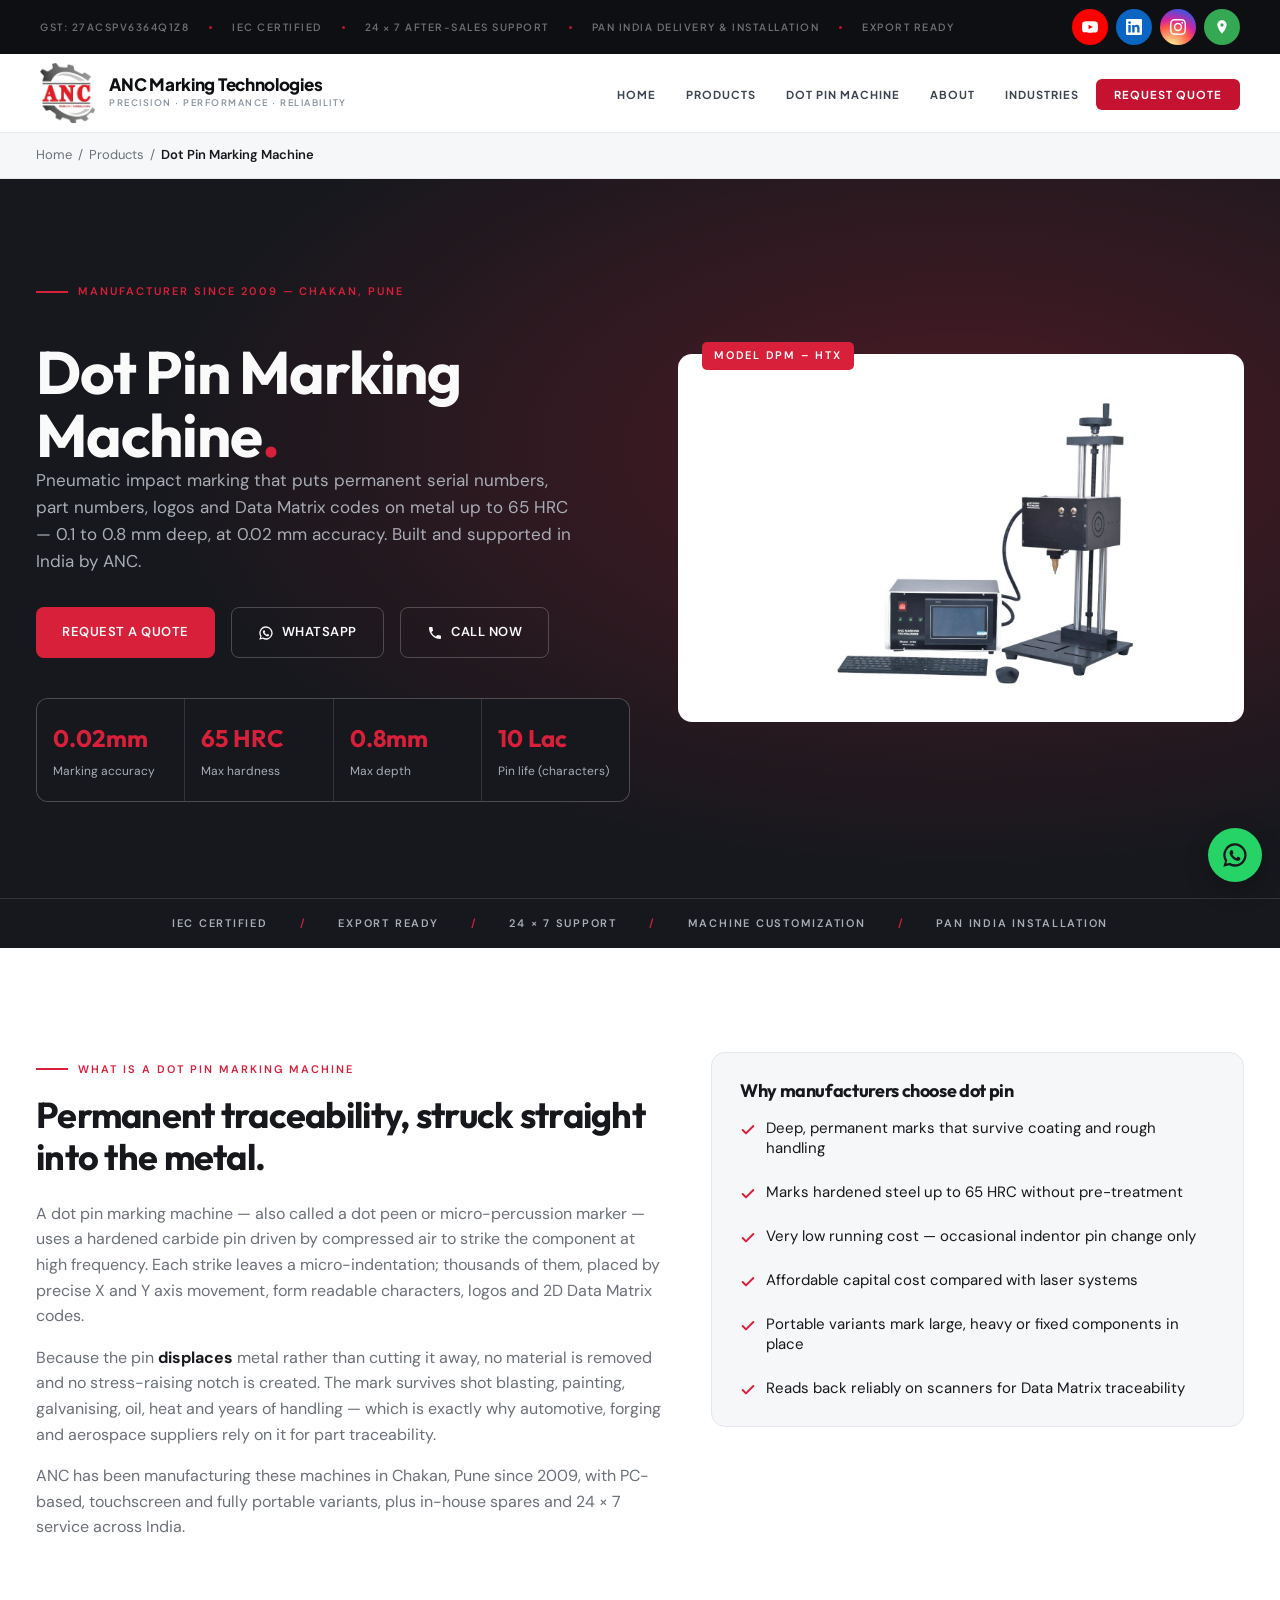
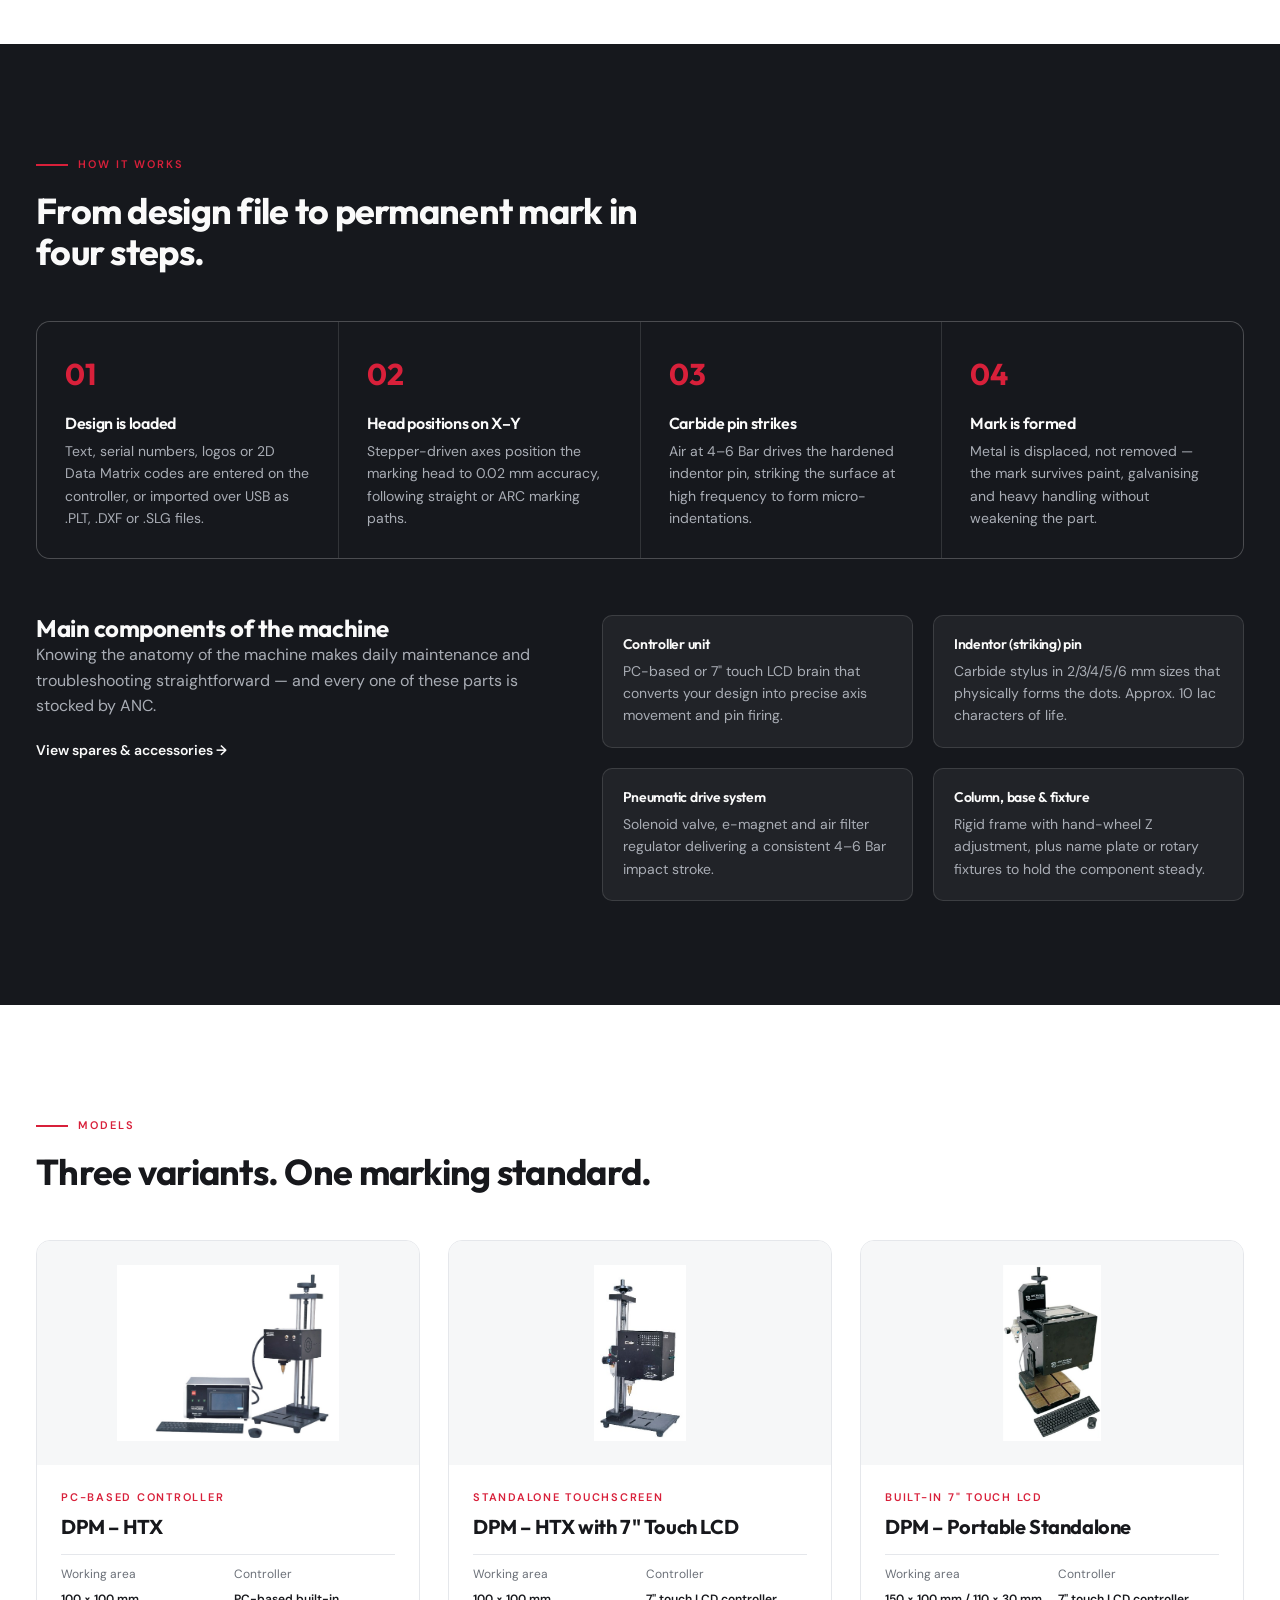
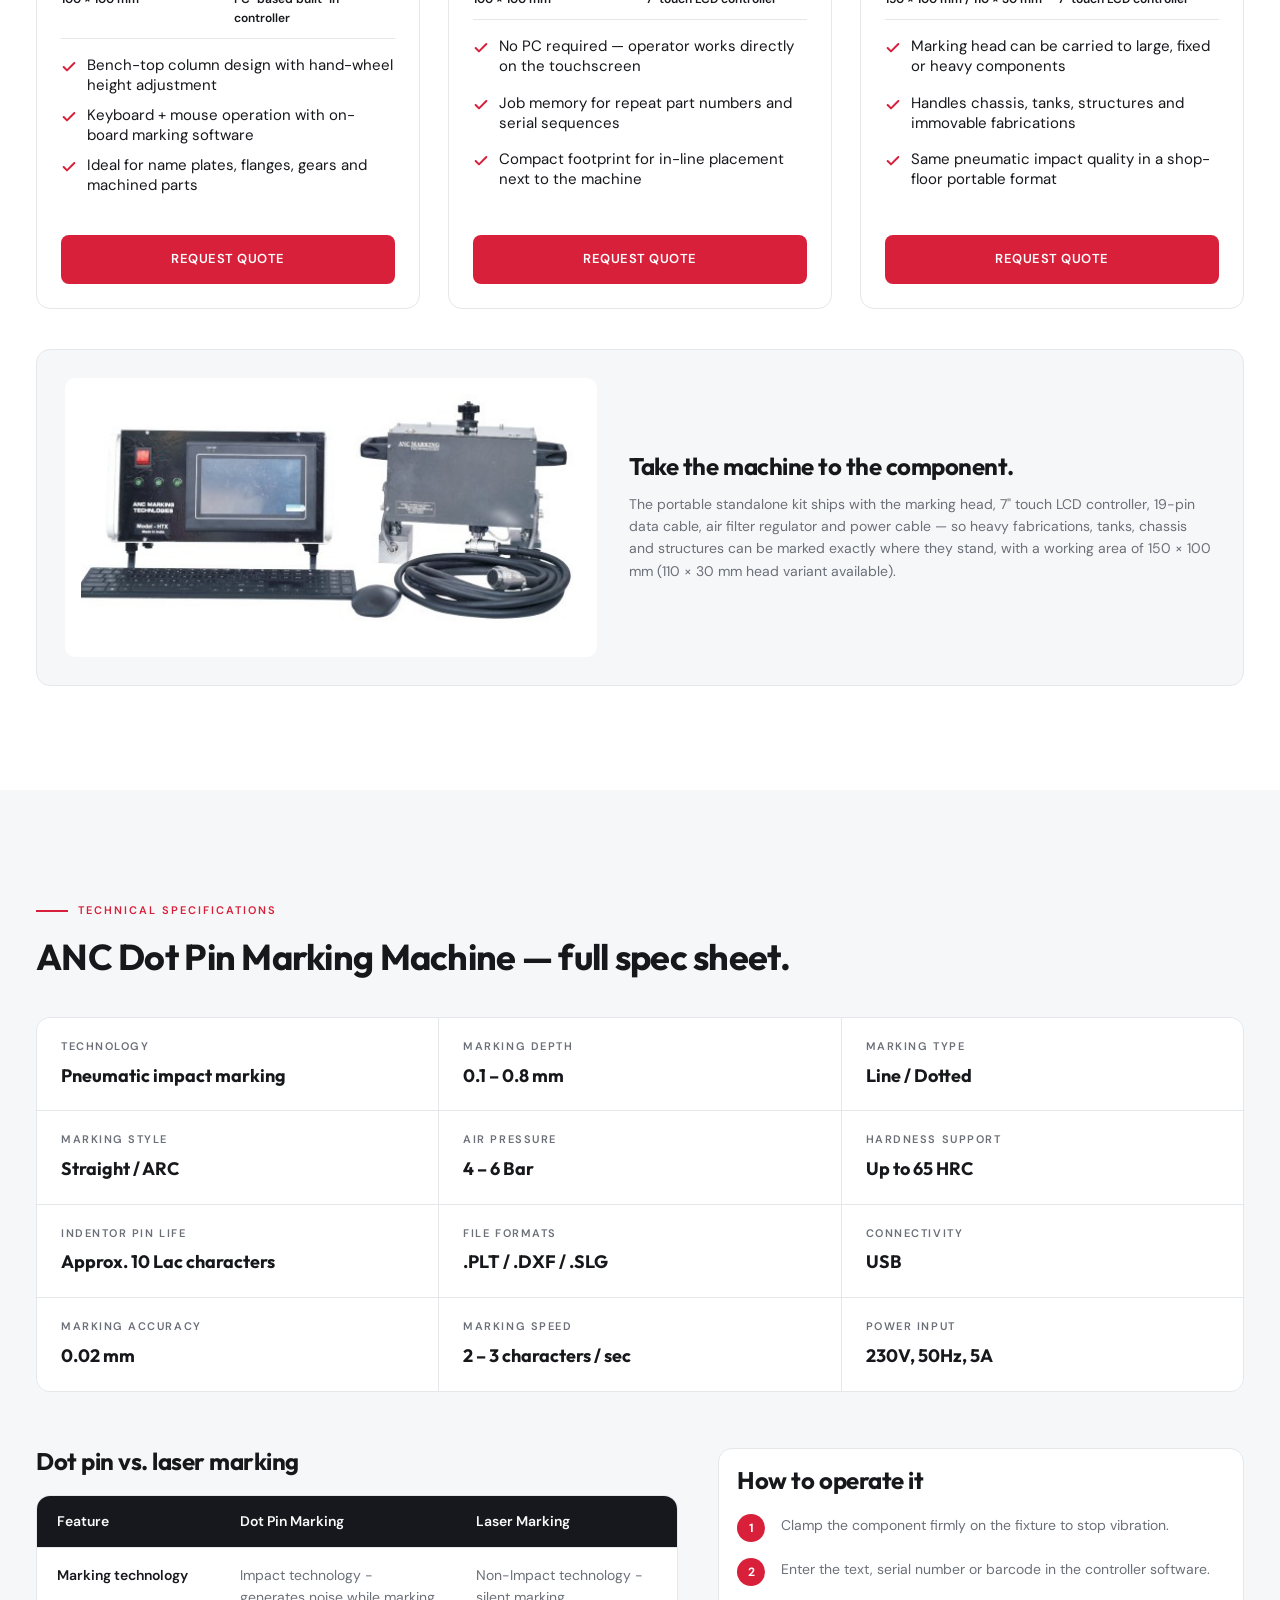
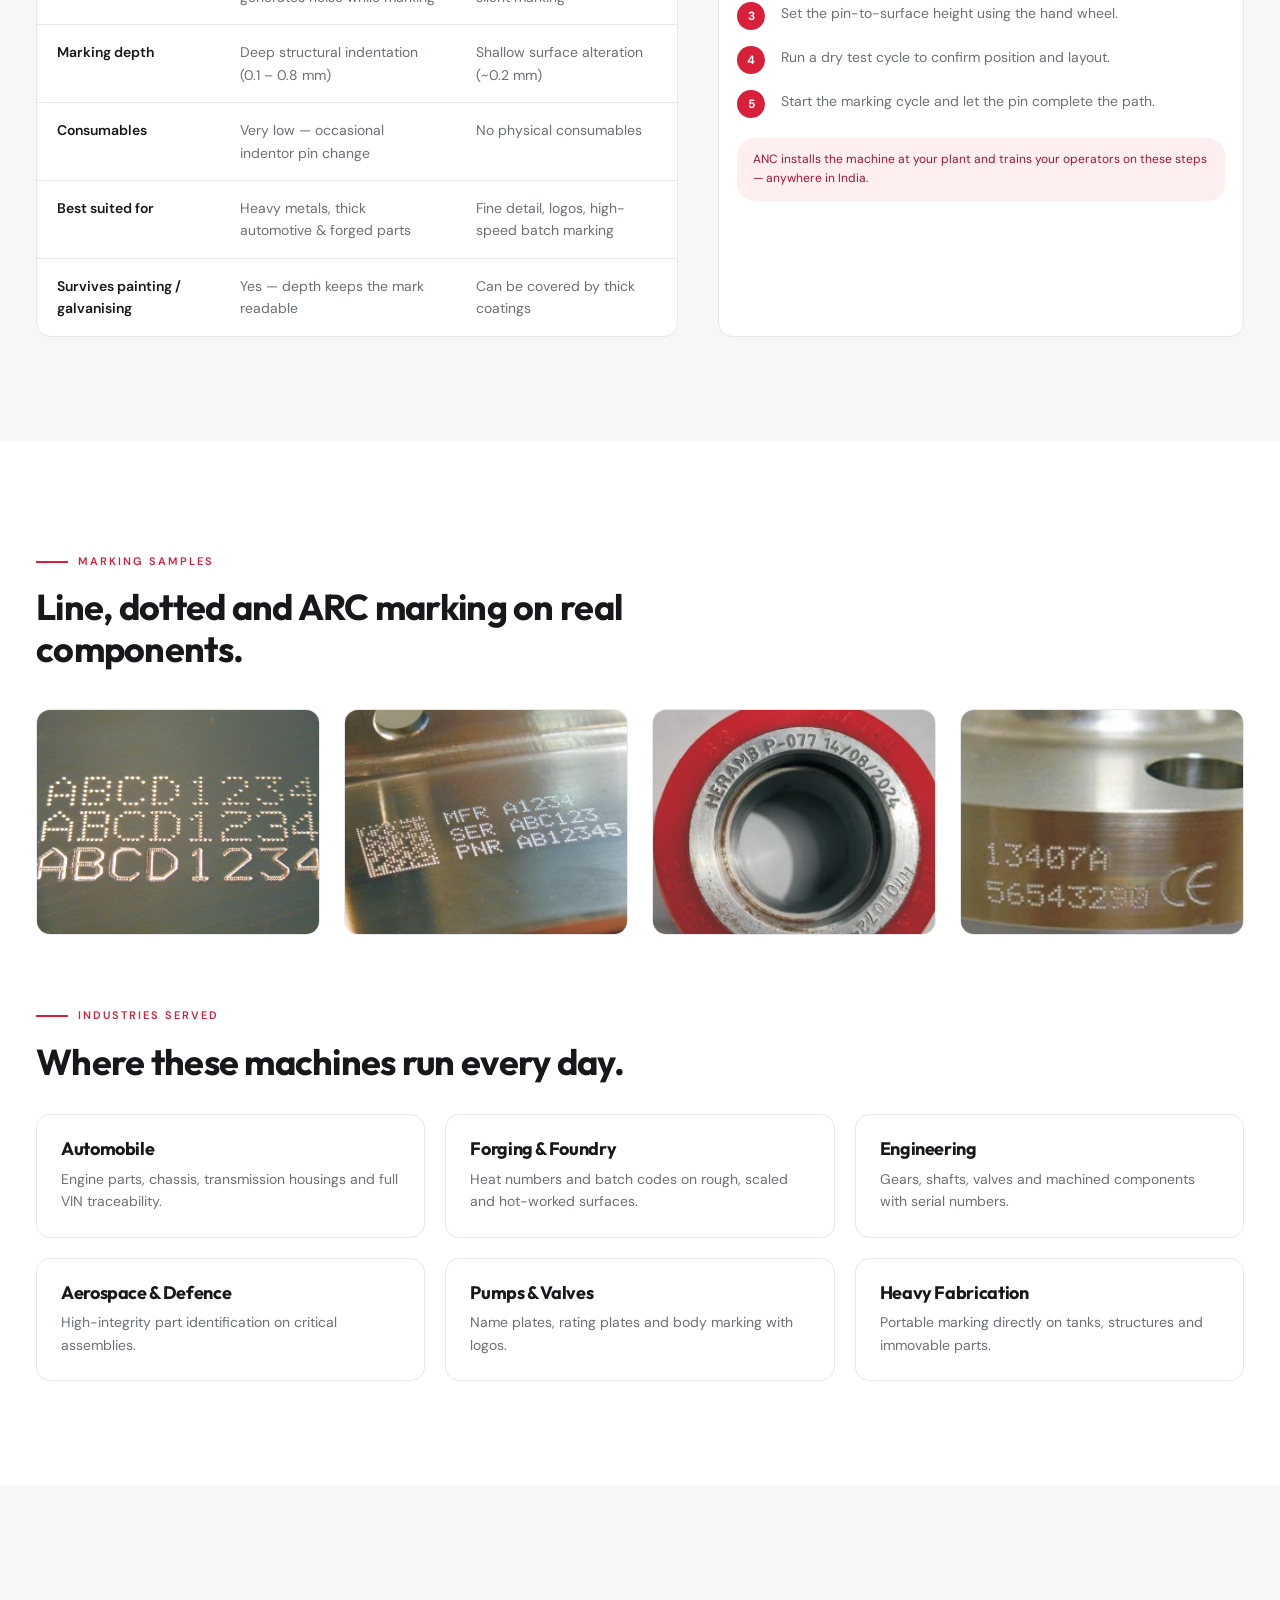
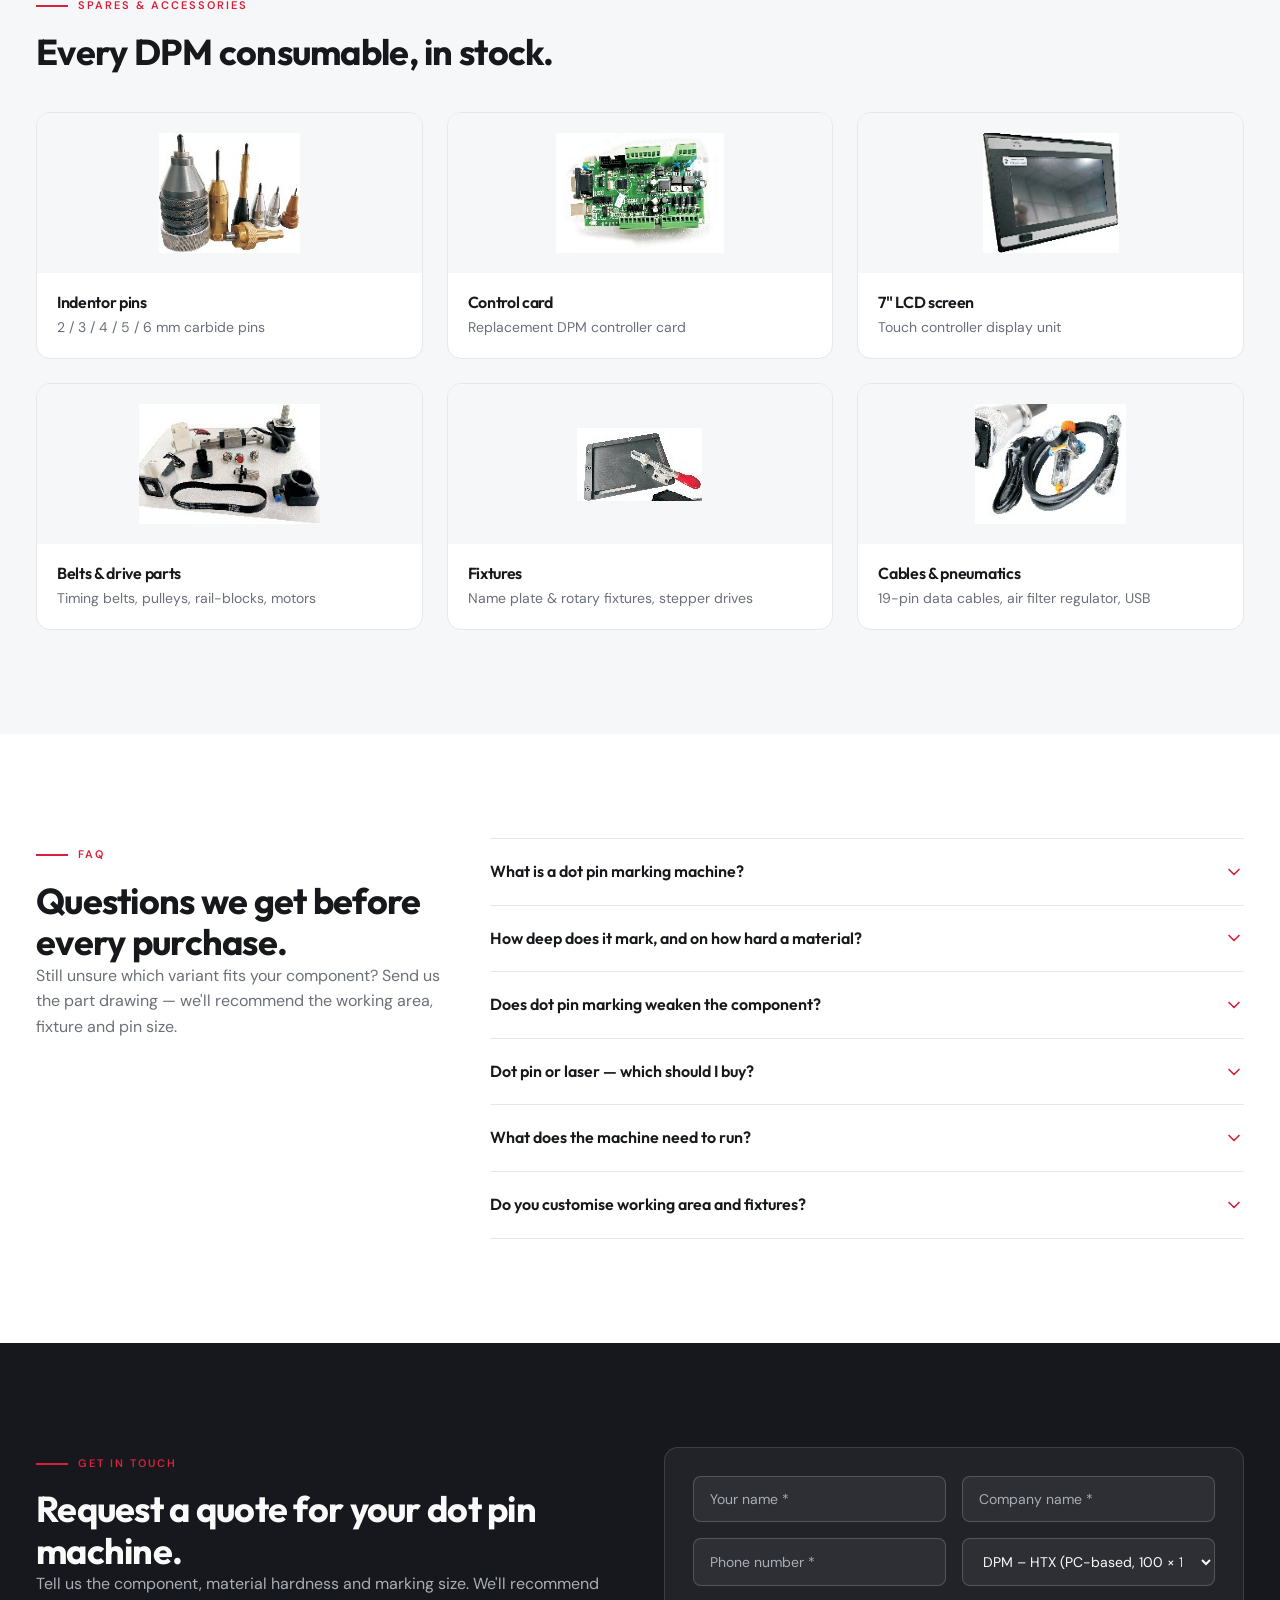
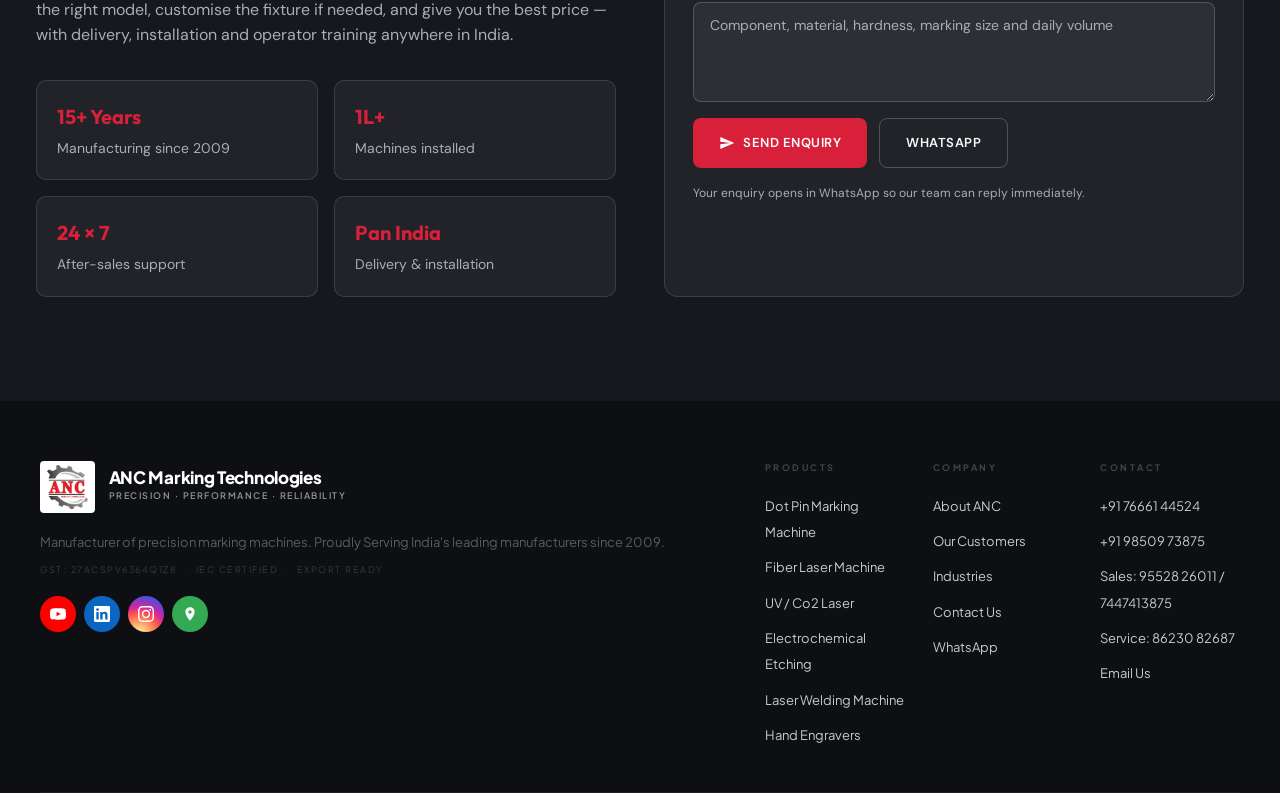
<file: dot-pin-marking-machine.html>
<!DOCTYPE html>
<html lang="en">

<head>
    <meta charset="UTF-8">
    <meta name="viewport" content="width=device-width, initial-scale=1.0">
    <title>Dot Pin Marking Machine Manufacturer in Pune | ANC Marking</title>
    <meta name="description"
        content="ANC dot pin marking machines: pneumatic impact marking 0.1-0.8 mm deep on metal up to 65 HRC at 0.02 mm accuracy. PC-based, 7 inch touch LCD and portable models. Chakan, Pune.">
    <meta name="keywords"
        content="dot pin marking machine, dot peen marking machine, dot pin marking machine manufacturer pune, pneumatic marking machine india, portable dot peen marker, VIN marking machine">

    <link rel="canonical" href="https://ancmarkingtechnologies.in/dot-pin-marking-machine.html">

    <link rel="icon" type="image/x-icon" href="/favicon.ico">
    <link rel="icon" type="image/png" sizes="16x16" href="/favicon-16x16.png">
    <link rel="icon" type="image/png" sizes="32x32" href="/favicon-32x32.png">
    <link rel="apple-touch-icon" sizes="180x180" href="/apple-touch-icon.png">

    <meta property="og:type" content="product">
    <meta property="og:url" content="https://ancmarkingtechnologies.in/dot-pin-marking-machine.html">
    <meta property="og:title" content="Dot Pin Marking Machine Manufacturer in Pune | ANC Marking">
    <meta property="og:description"
        content="Pneumatic impact marking 0.1-0.8 mm deep on metal up to 65 HRC at 0.02 mm accuracy. PC-based, touch LCD and portable dot pin marking machines, built in Chakan, Pune.">
    <meta property="og:image" content="https://ancmarkingtechnologies.in/images/dpm/dpm-htx-pc.jpg">
    <meta property="og:site_name" content="ANC Marking Technologies">

    <meta name="twitter:card" content="summary_large_image">
    <meta name="twitter:title" content="Dot Pin Marking Machine Manufacturer in Pune | ANC Marking">
    <meta name="twitter:description"
        content="Pneumatic impact marking 0.1-0.8 mm deep on metal up to 65 HRC at 0.02 mm accuracy. PC-based, touch LCD and portable models.">
    <meta name="twitter:image" content="https://ancmarkingtechnologies.in/images/dpm/dpm-htx-pc.jpg">

    <!-- Site-wide stylesheet (header / navbar / footer) -->
    <link rel="stylesheet" href="style.css">
    <!-- Page-specific stylesheet -->
    <link rel="stylesheet" href="dot-pin-marking.css">

    <link rel="preconnect" href="https://fonts.googleapis.com">
    <link rel="preconnect" href="https://fonts.gstatic.com" crossorigin>
    <link
        href="https://fonts.googleapis.com/css2?family=Plus+Jakarta+Sans:ital,wght@0,300;0,400;0,500;0,600;0,700;0,800;1,300;1,400&family=Outfit:wght@400;500;600;700;800&family=DM+Sans:wght@400;500;600;700&display=swap"
        rel="stylesheet">

    <script type="application/ld+json">
    {
      "@context": "https://schema.org",
      "@type": "Product",
      "name": "ANC Dot Pin Marking Machine (DPM-HTX)",
      "image": "https://ancmarkingtechnologies.in/images/dpm/dpm-htx-pc.jpg",
      "description": "Pneumatic impact dot pin marking machine for permanent marking of serial numbers, part numbers, logos and 2D Data Matrix codes on metal up to 65 HRC. Marking depth 0.1-0.8 mm, accuracy 0.02 mm.",
      "brand": { "@type": "Brand", "name": "ANC Marking Technologies" },
      "category": "Industrial Marking Machine",
      "url": "https://ancmarkingtechnologies.in/dot-pin-marking-machine.html",
      "manufacturer": {
        "@type": "Organization",
        "name": "ANC Marking Technologies",
        "url": "https://ancmarkingtechnologies.in",
        "telephone": "+91-9850973875",
        "email": "anc.marking.technologies@gmail.com",
        "address": {
          "@type": "PostalAddress",
          "streetAddress": "Gat No. 2092, Plot No. 1 & 2, Opp. HP Petrol Pump, Chakan-Shikrapur Highway, Shelpimpalgaon",
          "addressLocality": "Chakan",
          "addressRegion": "Maharashtra",
          "postalCode": "410501",
          "addressCountry": "IN"
        }
      },
      "additionalProperty": [
        { "@type": "PropertyValue", "name": "Marking depth", "value": "0.1 - 0.8 mm" },
        { "@type": "PropertyValue", "name": "Marking accuracy", "value": "0.02 mm" },
        { "@type": "PropertyValue", "name": "Maximum hardness", "value": "65 HRC" },
        { "@type": "PropertyValue", "name": "Air pressure", "value": "4 - 6 Bar" },
        { "@type": "PropertyValue", "name": "Marking speed", "value": "2 - 3 characters/sec" },
        { "@type": "PropertyValue", "name": "Power input", "value": "230V, 50Hz, 5A" }
      ]
    }
    </script>

    <script type="application/ld+json">
    {
      "@context": "https://schema.org",
      "@type": "BreadcrumbList",
      "itemListElement": [
        { "@type": "ListItem", "position": 1, "name": "Home", "item": "https://ancmarkingtechnologies.in/" },
        { "@type": "ListItem", "position": 2, "name": "Products", "item": "https://ancmarkingtechnologies.in/#products" },
        { "@type": "ListItem", "position": 3, "name": "Dot Pin Marking Machine", "item": "https://ancmarkingtechnologies.in/dot-pin-marking-machine.html" }
      ]
    }
    </script>

    <script type="application/ld+json">
    {
      "@context": "https://schema.org",
      "@type": "FAQPage",
      "mainEntity": [
        {
          "@type": "Question",
          "name": "What is a dot pin marking machine?",
          "acceptedAnswer": { "@type": "Answer", "text": "A dot pin marking machine is a pneumatic impact marking system. A hardened carbide pin strikes the metal surface at high frequency while X and Y axes move the head, forming a permanent mark out of closely spaced micro-indentations - text, serial numbers, logos or 2D Data Matrix codes." }
        },
        {
          "@type": "Question",
          "name": "How deep does it mark, and on how hard a material?",
          "acceptedAnswer": { "@type": "Answer", "text": "ANC dot pin machines mark 0.1 to 0.8 mm deep and support material hardness up to 65 HRC, so mild steel, alloy steel, hardened components, cast iron, aluminium and brass are all covered." }
        },
        {
          "@type": "Question",
          "name": "Does dot pin marking weaken the component?",
          "acceptedAnswer": { "@type": "Answer", "text": "No. The pin displaces metal instead of cutting it away, so no material is removed and no stress-raising notch is created in the base material." }
        },
        {
          "@type": "Question",
          "name": "Dot pin or laser - which should I buy?",
          "acceptedAnswer": { "@type": "Answer", "text": "Choose dot pin for deep, permanent marks on thick or heavy metal parts that go through painting, galvanising or rough handling, and for a much lower capital cost. Choose laser for very fine detail, logos and very high-speed batch marking on finished surfaces." }
        },
        {
          "@type": "Question",
          "name": "What does the machine need to run?",
          "acceptedAnswer": { "@type": "Answer", "text": "A 230V, 50Hz, 5A single-phase supply and a compressed air line at 4 to 6 Bar. Designs can be loaded over USB in .PLT, .DXF or .SLG format." }
        },
        {
          "@type": "Question",
          "name": "Do you customise working area and fixtures?",
          "acceptedAnswer": { "@type": "Answer", "text": "Yes. Working area, fixture design, rotary attachments and automation or integration with your production line are customised. ANC also delivers, installs and trains operators anywhere in India." }
        }
      ]
    }
    </script>
</head>

<body>

    <!-- TOP STRIP -->
    <div class="top-strip">
        <div class="ts-inner">
            <span>GST: 27ACSPV6364Q1Z8</span>
            <span class="ts-dot"></span>
            <span>IEC Certified</span>
            <span class="ts-dot"></span>
            <span>24 &times; 7 After-Sales Support</span>
            <span class="ts-dot"></span>
            <span>Pan India Delivery &amp; Installation</span>
            <span class="ts-dot"></span>
            <span>Export Ready</span>
            <div class="ts-socials">
                <a href="https://www.youtube.com/@ancmarkingtechnologieschan2344" target="_blank" rel="noopener"
                    class="soc-icon soc-yt" title="YouTube">
                    <svg viewBox="0 0 24 24" fill="currentColor">
                        <path
                            d="M23.5 6.2a3 3 0 0 0-2.1-2.1C19.5 3.5 12 3.5 12 3.5s-7.5 0-9.4.6A3 3 0 0 0 .5 6.2C0 8.1 0 12 0 12s0 3.9.5 5.8a3 3 0 0 0 2.1 2.1c1.9.6 9.4.6 9.4.6s7.5 0 9.4-.6a3 3 0 0 0 2.1-2.1C24 15.9 24 12 24 12s0-3.9-.5-5.8zM9.8 15.5V8.5l6.3 3.5-6.3 3.5z" />
                    </svg>
                </a>
                <a href="https://www.linkedin.com/company/anc-marking-technologies/" target="_blank" rel="noopener"
                    class="soc-icon soc-li" title="LinkedIn">
                    <svg viewBox="0 0 24 24" fill="currentColor">
                        <path
                            d="M20.4 20.4h-3.6v-5.6c0-1.3 0-3-1.8-3s-2.1 1.4-2.1 2.9v5.7H9.3V9h3.4v1.6h.1c.5-.9 1.6-1.9 3.3-1.9 3.5 0 4.2 2.3 4.2 5.3v6.4zM5.3 7.4a2.1 2.1 0 1 1 0-4.2 2.1 2.1 0 0 1 0 4.2zM7.1 20.4H3.5V9h3.6v11.4zM22.2 0H1.8C.8 0 0 .8 0 1.7v20.5C0 23.2.8 24 1.8 24h20.4c1 0 1.8-.8 1.8-1.8V1.7C24 .8 23.2 0 22.2 0z" />
                    </svg>
                </a>
                <a href="https://www.instagram.com/anc.marking.technologies/" target="_blank" rel="noopener"
                    class="soc-icon soc-ig" title="Instagram">
                    <svg viewBox="0 0 24 24" fill="currentColor">
                        <path
                            d="M12 2.2c3.2 0 3.6 0 4.9.1 3.3.1 4.8 1.7 4.9 4.9.1 1.3.1 1.6.1 4.8 0 3.2 0 3.6-.1 4.8-.1 3.2-1.7 4.8-4.9 4.9-1.3.1-1.6.1-4.9.1-3.2 0-3.6 0-4.8-.1-3.3-.1-4.8-1.7-4.9-4.9C2.2 15.6 2.2 15.2 2.2 12c0-3.2 0-3.6.1-4.8C2.4 3.9 4 2.3 7.2 2.3c1.2-.1 1.6-.1 4.8-.1zm0-2.2C8.7 0 8.3 0 7.1.1 2.7.3.3 2.7.1 7.1 0 8.3 0 8.7 0 12c0 3.3 0 3.7.1 4.9.2 4.4 2.6 6.8 7 7C8.3 24 8.7 24 12 24c3.3 0 3.7 0 4.9-.1 4.4-.2 6.8-2.6 7-7 .1-1.2.1-1.6.1-4.9 0-3.3 0-3.7-.1-4.9C23.7 2.7 21.3.3 16.9.1 15.7 0 15.3 0 12 0zm0 5.8a6.2 6.2 0 1 0 0 12.4 6.2 6.2 0 0 0 0-12.4zm0 10.2a4 4 0 1 1 0-8 4 4 0 0 1 0 8zm6.4-11.8a1.4 1.4 0 1 0 0 2.8 1.4 1.4 0 0 0 0-2.8z" />
                    </svg>
                </a>
                <a href="https://www.google.com/maps/dir//ANC+Marking+Technologies,+Gat+No.+2092,+Plot+No.+1+%26+2,+Chakan+Shikrapur+Rd,+opposite+HP+Petrol+Pump,+Chakan,+Pimpalgaon+Tarf+Khed,+Maharashtra+410501/@18.5492845,73.947738,15z"
                    target="_blank" rel="noopener" class="soc-icon soc-gm" title="Google Maps">
                    <svg viewBox="0 0 24 24" fill="currentColor">
                        <path
                            d="M12 2C8.1 2 5 5.1 5 9c0 5.2 7 13 7 13s7-7.8 7-13c0-3.9-3.1-7-7-7zm0 9.5a2.5 2.5 0 1 1 0-5 2.5 2.5 0 0 1 0 5z" />
                    </svg>
                </a>
            </div>
        </div>
    </div>

    <!-- NAVBAR -->
    <nav class="navbar" id="navbar">
        <div class="nav-inner">
            <a href="index.html#home" class="logo">
                <img src="images/Logo.jpeg" alt="ANC Marking Technologies" class="logo-img">
                <div class="logo-text">
                    <span class="logo-name">ANC Marking Technologies</span>
                    <span class="logo-tag">Precision &middot; Performance &middot; Reliability</span>
                </div>
            </a>
            <ul class="nav-links" id="navLinks">
                <li><a href="index.html#home">Home</a></li>
                <li><a href="index.html#products">Products</a></li>
                <li><a href="dot-pin-marking-machine.html" aria-current="page">Dot Pin Machine</a></li>
                <li><a href="index.html#about">About</a></li>
                <li><a href="index.html#industries">Industries</a></li>
                <li><a href="#quote" class="nav-cta">Request Quote</a></li>
            </ul>
            <button class="hamburger" id="hamburger" aria-label="Open menu">
                <span></span><span></span><span></span>
            </button>
        </div>
    </nav>

    <main class="dpm-page">

        <!-- BREADCRUMB -->
        <nav class="dpm-crumbs" aria-label="Breadcrumb">
            <div class="dpm-shell">
                <a href="index.html">Home</a> &nbsp;/&nbsp;
                <a href="index.html#products">Products</a> &nbsp;/&nbsp;
                <span aria-current="page">Dot Pin Marking Machine</span>
            </div>
        </nav>

        <!-- HERO -->
        <section class="dpm-hero" id="top">
            <div class="dpm-shell dpm-hero-inner">
                <div>
                    <span class="dpm-eyebrow">Manufacturer Since 2009 &mdash; Chakan, Pune</span>
                    <h1>Dot Pin Marking<br>Machine<span class="dpm-dot">.</span></h1>
                    <p class="dpm-hero-desc">Pneumatic impact marking that puts permanent serial numbers, part
                        numbers, logos and Data Matrix codes on metal up to 65 HRC &mdash; 0.1 to 0.8 mm deep, at
                        0.02 mm accuracy. Built and supported in India by ANC.</p>

                    <div class="dpm-hero-cta">
                        <a href="#quote" class="dpm-btn dpm-btn-primary">Request a Quote</a>
                        <a class="dpm-btn dpm-btn-ghost"
                            href="https://wa.me/919850973875?text=Hello%2C%20I%20want%20details%20of%20the%20Dot%20Pin%20Marking%20Machine"
                            target="_blank" rel="noopener">
                            <svg viewBox="0 0 24 24" fill="currentColor">
                                <path
                                    d="M12 2a10 10 0 0 0-8.6 15.1L2 22l5-1.3A10 10 0 1 0 12 2zm0 18a8 8 0 0 1-4.1-1.1l-.3-.2-3 .8.8-2.9-.2-.3A8 8 0 1 1 12 20zm4.4-5.8c-.2-.1-1.4-.7-1.6-.8-.2-.1-.4-.1-.5.1l-.7.9c-.1.2-.3.2-.5.1a6.6 6.6 0 0 1-3.2-2.8c-.1-.2 0-.4.1-.5l.4-.5.2-.4v-.4l-.7-1.7c-.2-.4-.4-.4-.5-.4h-.5a1 1 0 0 0-.7.3 3 3 0 0 0-.9 2.2c0 1.3 1 2.6 1.1 2.8a10.4 10.4 0 0 0 4 3.5c1.6.6 1.9.5 2.3.5a2.5 2.5 0 0 0 1.7-1.2c.2-.5.2-1 .1-1.1l-.1-.1z" />
                            </svg>
                            WhatsApp
                        </a>
                        <a class="dpm-btn dpm-btn-ghost" href="tel:+919850973875">
                            <svg viewBox="0 0 24 24" fill="currentColor">
                                <path
                                    d="M6.6 10.8a15.1 15.1 0 0 0 6.6 6.6l2.2-2.2c.3-.3.7-.4 1-.2 1.2.4 2.4.6 3.6.6.6 0 1 .4 1 1V20c0 .6-.4 1-1 1A17 17 0 0 1 3 4c0-.6.4-1 1-1h3.4c.6 0 1 .4 1 1 0 1.3.2 2.5.6 3.6.1.4 0 .8-.2 1l-2.2 2.2z" />
                            </svg>
                            Call Now
                        </a>
                    </div>

                    <dl class="dpm-stats">
                        <div>
                            <dt>0.02mm</dt>
                            <dd>Marking accuracy</dd>
                        </div>
                        <div>
                            <dt>65 HRC</dt>
                            <dd>Max hardness</dd>
                        </div>
                        <div>
                            <dt>0.8mm</dt>
                            <dd>Max depth</dd>
                        </div>
                        <div>
                            <dt>10 Lac</dt>
                            <dd>Pin life (characters)</dd>
                        </div>
                    </dl>
                </div>

                <div class="dpm-hero-figure">
                    <div class="dpm-frame">
                        <img src="images/dpm/dpm-htx-pc.jpg" width="1076" height="854"
                            alt="ANC DPM-HTX dot pin marking machine with PC-based controller and marking head on column stand">
                    </div>
                    <span class="dpm-tag">Model DPM &ndash; HTX</span>
                </div>
            </div>

            <div class="dpm-trustbar">
                <div class="dpm-shell">
                    <span>IEC Certified</span><i>/</i>
                    <span>Export Ready</span><i>/</i>
                    <span>24 &times; 7 Support</span><i>/</i>
                    <span>Machine Customization</span><i>/</i>
                    <span>Pan India Installation</span>
                </div>
            </div>
        </section>

        <!-- OVERVIEW -->
        <section class="dpm-section" id="overview">
            <div class="dpm-shell dpm-split">
                <div>
                    <span class="dpm-eyebrow">What Is A Dot Pin Marking Machine</span>
                    <h2 class="dpm-h2">Permanent traceability, struck straight into the metal.</h2>
                    <div class="dpm-prose">
                        <p>A dot pin marking machine &mdash; also called a dot peen or micro-percussion marker &mdash;
                            uses a hardened carbide pin driven by compressed air to strike the component at high
                            frequency. Each strike leaves a micro-indentation; thousands of them, placed by precise X
                            and Y axis movement, form readable characters, logos and 2D Data Matrix codes.</p>
                        <p>Because the pin <strong>displaces</strong> metal rather than cutting it away, no material is
                            removed and no stress-raising notch is created. The mark survives shot blasting, painting,
                            galvanising, oil, heat and years of handling &mdash; which is exactly why automotive,
                            forging and aerospace suppliers rely on it for part traceability.</p>
                        <p>ANC has been manufacturing these machines in Chakan, Pune since 2009, with PC-based,
                            touchscreen and fully portable variants, plus in-house spares and 24 &times; 7 service
                            across India.</p>
                    </div>
                </div>

                <aside class="dpm-panel">
                    <h3>Why manufacturers choose dot pin</h3>
                    <ul class="dpm-check">
                        <li><svg viewBox="0 0 24 24" fill="none" stroke="currentColor" stroke-width="3"
                                stroke-linecap="round" stroke-linejoin="round">
                                <path d="M20 6 9 17l-5-5" />
                            </svg><span>Deep, permanent marks that survive coating and rough handling</span></li>
                        <li><svg viewBox="0 0 24 24" fill="none" stroke="currentColor" stroke-width="3"
                                stroke-linecap="round" stroke-linejoin="round">
                                <path d="M20 6 9 17l-5-5" />
                            </svg><span>Marks hardened steel up to 65 HRC without pre-treatment</span></li>
                        <li><svg viewBox="0 0 24 24" fill="none" stroke="currentColor" stroke-width="3"
                                stroke-linecap="round" stroke-linejoin="round">
                                <path d="M20 6 9 17l-5-5" />
                            </svg><span>Very low running cost &mdash; occasional indentor pin change only</span></li>
                        <li><svg viewBox="0 0 24 24" fill="none" stroke="currentColor" stroke-width="3"
                                stroke-linecap="round" stroke-linejoin="round">
                                <path d="M20 6 9 17l-5-5" />
                            </svg><span>Affordable capital cost compared with laser systems</span></li>
                        <li><svg viewBox="0 0 24 24" fill="none" stroke="currentColor" stroke-width="3"
                                stroke-linecap="round" stroke-linejoin="round">
                                <path d="M20 6 9 17l-5-5" />
                            </svg><span>Portable variants mark large, heavy or fixed components in place</span></li>
                        <li><svg viewBox="0 0 24 24" fill="none" stroke="currentColor" stroke-width="3"
                                stroke-linecap="round" stroke-linejoin="round">
                                <path d="M20 6 9 17l-5-5" />
                            </svg><span>Reads back reliably on scanners for Data Matrix traceability</span></li>
                    </ul>
                </aside>
            </div>
        </section>

        <!-- HOW IT WORKS -->
        <section class="dpm-section dpm-ink-band" id="how-it-works">
            <div class="dpm-shell">
                <span class="dpm-eyebrow">How It Works</span>
                <h2 class="dpm-h2 dpm-narrow">From design file to permanent mark in four steps.</h2>

                <div class="dpm-steps">
                    <div>
                        <span class="dpm-num">01</span>
                        <h3>Design is loaded</h3>
                        <p>Text, serial numbers, logos or 2D Data Matrix codes are entered on the controller, or
                            imported over USB as .PLT, .DXF or .SLG files.</p>
                    </div>
                    <div>
                        <span class="dpm-num">02</span>
                        <h3>Head positions on X&ndash;Y</h3>
                        <p>Stepper-driven axes position the marking head to 0.02 mm accuracy, following straight or ARC
                            marking paths.</p>
                    </div>
                    <div>
                        <span class="dpm-num">03</span>
                        <h3>Carbide pin strikes</h3>
                        <p>Air at 4&ndash;6 Bar drives the hardened indentor pin, striking the surface at high frequency
                            to form micro-indentations.</p>
                    </div>
                    <div>
                        <span class="dpm-num">04</span>
                        <h3>Mark is formed</h3>
                        <p>Metal is displaced, not removed &mdash; the mark survives paint, galvanising and heavy
                            handling without weakening the part.</p>
                    </div>
                </div>

                <div class="dpm-parts-wrap">
                    <div>
                        <h3>Main components of the machine</h3>
                        <p class="dpm-lead">Knowing the anatomy of the machine makes daily maintenance and
                            troubleshooting straightforward &mdash; and every one of these parts is stocked by ANC.</p>
                        <a href="#accessories" class="dpm-link">View spares &amp; accessories &rarr;</a>
                    </div>
                    <div class="dpm-parts">
                        <div>
                            <h4>Controller unit</h4>
                            <p>PC-based or 7&quot; touch LCD brain that converts your design into precise axis movement
                                and pin firing.</p>
                        </div>
                        <div>
                            <h4>Indentor (striking) pin</h4>
                            <p>Carbide stylus in 2/3/4/5/6 mm sizes that physically forms the dots. Approx. 10 lac
                                characters of life.</p>
                        </div>
                        <div>
                            <h4>Pneumatic drive system</h4>
                            <p>Solenoid valve, e-magnet and air filter regulator delivering a consistent 4&ndash;6 Bar
                                impact stroke.</p>
                        </div>
                        <div>
                            <h4>Column, base &amp; fixture</h4>
                            <p>Rigid frame with hand-wheel Z adjustment, plus name plate or rotary fixtures to hold the
                                component steady.</p>
                        </div>
                    </div>
                </div>
            </div>
        </section>

        <!-- MODELS -->
        <section class="dpm-section" id="models">
            <div class="dpm-shell">
                <span class="dpm-eyebrow">Models</span>
                <h2 class="dpm-h2 dpm-narrow">Three variants. One marking standard.</h2>

                <div class="dpm-models">
                    <article class="dpm-card">
                        <div class="dpm-card-img">
                            <img src="images/dpm/dpm-htx-pc.jpg" loading="lazy"
                                alt="DPM-HTX dot pin marking machine with PC-based controller">
                        </div>
                        <div class="dpm-card-body">
                            <span class="dpm-card-tag">PC-based controller</span>
                            <h3>DPM &ndash; HTX</h3>
                            <dl class="dpm-card-specs">
                                <div>
                                    <dt>Working area</dt>
                                    <dd>100 &times; 100 mm</dd>
                                </div>
                                <div>
                                    <dt>Controller</dt>
                                    <dd>PC-based built-in controller</dd>
                                </div>
                            </dl>
                            <ul class="dpm-check">
                                <li><svg viewBox="0 0 24 24" fill="none" stroke="currentColor" stroke-width="3"
                                        stroke-linecap="round" stroke-linejoin="round">
                                        <path d="M20 6 9 17l-5-5" />
                                    </svg><span>Bench-top column design with hand-wheel height adjustment</span></li>
                                <li><svg viewBox="0 0 24 24" fill="none" stroke="currentColor" stroke-width="3"
                                        stroke-linecap="round" stroke-linejoin="round">
                                        <path d="M20 6 9 17l-5-5" />
                                    </svg><span>Keyboard + mouse operation with on-board marking software</span></li>
                                <li><svg viewBox="0 0 24 24" fill="none" stroke="currentColor" stroke-width="3"
                                        stroke-linecap="round" stroke-linejoin="round">
                                        <path d="M20 6 9 17l-5-5" />
                                    </svg><span>Ideal for name plates, flanges, gears and machined parts</span></li>
                            </ul>
                            <a class="dpm-btn dpm-btn-primary"
                                href="https://wa.me/919850973875?text=I%20need%20a%20quote%20for%20DPM%20-%20HTX%20dot%20pin%20marking%20machine"
                                target="_blank" rel="noopener">Request Quote</a>
                        </div>
                    </article>

                    <article class="dpm-card">
                        <div class="dpm-card-img">
                            <img src="images/dpm/dpm-htx.jpg" loading="lazy"
                                alt="DPM-HTX dot pin marking machine with 7 inch touch LCD controller">
                        </div>
                        <div class="dpm-card-body">
                            <span class="dpm-card-tag">Standalone touchscreen</span>
                            <h3>DPM &ndash; HTX with 7&quot; Touch LCD</h3>
                            <dl class="dpm-card-specs">
                                <div>
                                    <dt>Working area</dt>
                                    <dd>100 &times; 100 mm</dd>
                                </div>
                                <div>
                                    <dt>Controller</dt>
                                    <dd>7&quot; touch LCD controller</dd>
                                </div>
                            </dl>
                            <ul class="dpm-check">
                                <li><svg viewBox="0 0 24 24" fill="none" stroke="currentColor" stroke-width="3"
                                        stroke-linecap="round" stroke-linejoin="round">
                                        <path d="M20 6 9 17l-5-5" />
                                    </svg><span>No PC required &mdash; operator works directly on the
                                        touchscreen</span></li>
                                <li><svg viewBox="0 0 24 24" fill="none" stroke="currentColor" stroke-width="3"
                                        stroke-linecap="round" stroke-linejoin="round">
                                        <path d="M20 6 9 17l-5-5" />
                                    </svg><span>Job memory for repeat part numbers and serial sequences</span></li>
                                <li><svg viewBox="0 0 24 24" fill="none" stroke="currentColor" stroke-width="3"
                                        stroke-linecap="round" stroke-linejoin="round">
                                        <path d="M20 6 9 17l-5-5" />
                                    </svg><span>Compact footprint for in-line placement next to the machine</span></li>
                            </ul>
                            <a class="dpm-btn dpm-btn-primary"
                                href="https://wa.me/919850973875?text=I%20need%20a%20quote%20for%20DPM%20-%20HTX%20with%207%20inch%20Touch%20LCD"
                                target="_blank" rel="noopener">Request Quote</a>
                        </div>
                    </article>

                    <article class="dpm-card">
                        <div class="dpm-card-img">
                            <img src="images/dpm/dpm-portable-lcd.jpg" loading="lazy"
                                alt="Portable standalone dot pin marking machine with built-in 7 inch touch LCD">
                        </div>
                        <div class="dpm-card-body">
                            <span class="dpm-card-tag">Built-in 7&quot; Touch LCD</span>
                            <h3>DPM &ndash; Portable Standalone</h3>
                            <dl class="dpm-card-specs">
                                <div>
                                    <dt>Working area</dt>
                                    <dd>150 &times; 100 mm / 110 &times; 30 mm</dd>
                                </div>
                                <div>
                                    <dt>Controller</dt>
                                    <dd>7&quot; touch LCD controller</dd>
                                </div>
                            </dl>
                            <ul class="dpm-check">
                                <li><svg viewBox="0 0 24 24" fill="none" stroke="currentColor" stroke-width="3"
                                        stroke-linecap="round" stroke-linejoin="round">
                                        <path d="M20 6 9 17l-5-5" />
                                    </svg><span>Marking head can be carried to large, fixed or heavy
                                        components</span></li>
                                <li><svg viewBox="0 0 24 24" fill="none" stroke="currentColor" stroke-width="3"
                                        stroke-linecap="round" stroke-linejoin="round">
                                        <path d="M20 6 9 17l-5-5" />
                                    </svg><span>Handles chassis, tanks, structures and immovable fabrications</span>
                                </li>
                                <li><svg viewBox="0 0 24 24" fill="none" stroke="currentColor" stroke-width="3"
                                        stroke-linecap="round" stroke-linejoin="round">
                                        <path d="M20 6 9 17l-5-5" />
                                    </svg><span>Same pneumatic impact quality in a shop-floor portable format</span>
                                </li>
                            </ul>
                            <a class="dpm-btn dpm-btn-primary"
                                href="https://wa.me/919850973875?text=I%20need%20a%20quote%20for%20the%20Portable%20Standalone%20dot%20pin%20marking%20machine"
                                target="_blank" rel="noopener">Request Quote</a>
                        </div>
                    </article>
                </div>

                <div class="dpm-portable">
                    <img src="images/dpm/dpm-portable-kit.jpg" loading="lazy"
                        alt="Portable dot pin marking machine kit with 7 inch touch LCD controller, marking head and cables">
                    <div>
                        <h3>Take the machine to the component.</h3>
                        <p>The portable standalone kit ships with the marking head, 7&quot; touch LCD controller, 19-pin
                            data cable, air filter regulator and power cable &mdash; so heavy fabrications, tanks,
                            chassis and structures can be marked exactly where they stand, with a working area of
                            150 &times; 100 mm (110 &times; 30 mm head variant available).</p>
                    </div>
                </div>
            </div>
        </section>

        <!-- SPECIFICATIONS -->
        <section class="dpm-section dpm-grey-band" id="specifications">
            <div class="dpm-shell">
                <span class="dpm-eyebrow">Technical Specifications</span>
                <h2 class="dpm-h2">ANC Dot Pin Marking Machine &mdash; full spec sheet.</h2>

                <div class="dpm-specgrid">
                    <dl>
                        <div>
                            <dt>Technology</dt>
                            <dd>Pneumatic impact marking</dd>
                        </div>
                        <div>
                            <dt>Marking depth</dt>
                            <dd>0.1 &ndash; 0.8 mm</dd>
                        </div>
                        <div>
                            <dt>Marking type</dt>
                            <dd>Line / Dotted</dd>
                        </div>
                        <div>
                            <dt>Marking style</dt>
                            <dd>Straight / ARC</dd>
                        </div>
                        <div>
                            <dt>Air pressure</dt>
                            <dd>4 &ndash; 6 Bar</dd>
                        </div>
                        <div>
                            <dt>Hardness support</dt>
                            <dd>Up to 65 HRC</dd>
                        </div>
                        <div>
                            <dt>Indentor pin life</dt>
                            <dd>Approx. 10 Lac characters</dd>
                        </div>
                        <div>
                            <dt>File formats</dt>
                            <dd>.PLT / .DXF / .SLG</dd>
                        </div>
                        <div>
                            <dt>Connectivity</dt>
                            <dd>USB</dd>
                        </div>
                        <div>
                            <dt>Marking accuracy</dt>
                            <dd>0.02 mm</dd>
                        </div>
                        <div>
                            <dt>Marking speed</dt>
                            <dd>2 &ndash; 3 characters / sec</dd>
                        </div>
                        <div>
                            <dt>Power input</dt>
                            <dd>230V, 50Hz, 5A</dd>
                        </div>
                    </dl>
                </div>

                <div class="dpm-compare-wrap">
                    <div>
                        <h3>Dot pin vs. laser marking</h3>
                        <div class="dpm-tablewrap">
                            <table>
                                <thead>
                                    <tr>
                                        <th scope="col">Feature</th>
                                        <th scope="col">Dot Pin Marking</th>
                                        <th scope="col">Laser Marking</th>
                                    </tr>
                                </thead>
                                <tbody>
                                    <tr>
                                        <td>Marking technology</td>
                                        <td>Impact technology - generates noise while marking</td>
                                        <td>Non-Impact technology - silent marking </td>
                                    </tr>
                                    <tr>
                                        <td>Marking depth</td>
                                        <td>Deep structural indentation (0.1 &ndash; 0.8 mm)</td>
                                        <td>Shallow surface alteration (~0.2 mm)</td>
                                    </tr>
                                    <tr>
                                        <td>Consumables</td>
                                        <td>Very low &mdash; occasional indentor pin change</td>
                                        <td>No physical consumables</td>
                                    </tr>
                                    <!-- <tr>
                                        <td>Initial investment</td>
                                        <td>Highly affordable</td>
                                        <td>Significantly higher capital cost</td>
                                    </tr> -->
                                    <tr>
                                        <td>Best suited for</td>
                                        <td>Heavy metals, thick automotive &amp; forged parts</td>
                                        <td>Fine detail, logos, high-speed batch marking</td>
                                    </tr>
                                    <tr>
                                        <td>Survives painting / galvanising</td>
                                        <td>Yes &mdash; depth keeps the mark readable</td>
                                        <td>Can be covered by thick coatings</td>
                                    </tr>
                                </tbody>
                            </table>
                        </div>
                    </div>

                    <div class="dpm-howto">
                        <h3>How to operate it</h3>
                        <ol>
                            <li>Clamp the component firmly on the fixture to stop vibration.</li>
                            <li>Enter the text, serial number or barcode in the controller software.</li>
                            <li>Set the pin-to-surface height using the hand wheel.</li>
                            <li>Run a dry test cycle to confirm position and layout.</li>
                            <li>Start the marking cycle and let the pin complete the path.</li>
                        </ol>
                        <p class="dpm-note">ANC installs the machine at your plant and trains your operators on these
                            steps &mdash; anywhere in India.</p>
                    </div>
                </div>
            </div>
        </section>

        <!-- SAMPLES + INDUSTRIES -->
        <section class="dpm-section" id="samples">
            <div class="dpm-shell">
                <span class="dpm-eyebrow">Marking Samples</span>
                <h2 class="dpm-h2 dpm-narrow">Line, dotted and ARC marking on real components.</h2>
                <div class="dpm-gallery">
                    <figure><img src="images/dpm/sample-characters.jpg" loading="lazy"
                            alt="Dot pin marked characters in line and dotted styles on a steel plate"></figure>
                    <figure><img src="images/dpm/sample-plate.jpg" loading="lazy"
                            alt="Manufacturer, serial and part number with Data Matrix code dot pin marked on metal">
                    </figure>
                    <figure><img src="images/dpm/sample-ring.jpg" loading="lazy"
                            alt="Dot pin marked identification text on a machined bearing ring"></figure>
                    <figure><img src="images/dpm/sample-bore.jpg" loading="lazy"
                            alt="Serial number and CE mark dot pin engraved on a cylindrical component"></figure>
                </div>

                <div class="dpm-subhead">
                    <span class="dpm-eyebrow">Industries Served</span>
                    <h2 class="dpm-h2">Where these machines run every day.</h2>
                    <div class="dpm-tiles">
                        <div>
                            <h3>Automobile</h3>
                            <p>Engine parts, chassis, transmission housings and full VIN traceability.</p>
                        </div>
                        <div>
                            <h3>Forging &amp; Foundry</h3>
                            <p>Heat numbers and batch codes on rough, scaled and hot-worked surfaces.</p>
                        </div>
                        <div>
                            <h3>Engineering</h3>
                            <p>Gears, shafts, valves and machined components with serial numbers.</p>
                        </div>
                        <div>
                            <h3>Aerospace &amp; Defence</h3>
                            <p>High-integrity part identification on critical assemblies.</p>
                        </div>
                        <div>
                            <h3>Pumps &amp; Valves</h3>
                            <p>Name plates, rating plates and body marking with logos.</p>
                        </div>
                        <div>
                            <h3>Heavy Fabrication</h3>
                            <p>Portable marking directly on tanks, structures and immovable parts.</p>
                        </div>
                    </div>
                </div>
            </div>
        </section>

        <!-- ACCESSORIES -->
        <section class="dpm-section dpm-grey-band" id="accessories">
            <div class="dpm-shell">
                <span class="dpm-eyebrow">Spares &amp; Accessories</span>
                <h2 class="dpm-h2 dpm-narrow">Every DPM consumable, in stock.</h2>
                <div class="dpm-acc">
                    <article>
                        <div class="dpm-acc-img"><img src="images/dpm/acc-indentor-pins.jpg" loading="lazy"
                                alt="Carbide indentor pins for dot pin marking machines"></div>
                        <div class="dpm-acc-body">
                            <h3>Indentor pins</h3>
                            <p>2 / 3 / 4 / 5 / 6 mm carbide pins</p>
                        </div>
                    </article>
                    <article>
                        <div class="dpm-acc-img"><img src="images/dpm/acc-control-card.jpg" loading="lazy"
                                alt="Replacement DPM controller card"></div>
                        <div class="dpm-acc-body">
                            <h3>Control card</h3>
                            <p>Replacement DPM controller card</p>
                        </div>
                    </article>
                    <article>
                        <div class="dpm-acc-img"><img src="images/dpm/acc-lcd.jpg" loading="lazy"
                                alt="7 inch touch LCD screen for dot pin marking machine"></div>
                        <div class="dpm-acc-body">
                            <h3>7&quot; LCD screen</h3>
                            <p>Touch controller display unit</p>
                        </div>
                    </article>
                    <article>
                        <div class="dpm-acc-img"><img src="images/dpm/acc-belts.jpg" loading="lazy"
                                alt="Timing belts, pulleys and drive parts for dot pin marking machines"></div>
                        <div class="dpm-acc-body">
                            <h3>Belts &amp; drive parts</h3>
                            <p>Timing belts, pulleys, rail-blocks, motors</p>
                        </div>
                    </article>
                    <article>
                        <div class="dpm-acc-img"><img src="images/dpm/acc-fixture.jpg" loading="lazy"
                                alt="Name plate and rotary fixtures for dot pin marking machines"></div>
                        <div class="dpm-acc-body">
                            <h3>Fixtures</h3>
                            <p>Name plate &amp; rotary fixtures, stepper drives</p>
                        </div>
                    </article>
                    <article>
                        <div class="dpm-acc-img"><img src="images/dpm/acc-cables.jpg" loading="lazy"
                                alt="19-pin data cables and pneumatic accessories for dot pin marking machines"></div>
                        <div class="dpm-acc-body">
                            <h3>Cables &amp; pneumatics</h3>
                            <p>19-pin data cables, air filter regulator, USB</p>
                        </div>
                    </article>
                </div>
            </div>
        </section>

        <!-- FAQ -->
        <section class="dpm-section" id="faq">
            <div class="dpm-shell dpm-faq">
                <div>
                    <span class="dpm-eyebrow">FAQ</span>
                    <h2 class="dpm-h2">Questions we get before every purchase.</h2>
                    <p class="dpm-lead">Still unsure which variant fits your component? Send us the part drawing &mdash;
                        we'll recommend the working area, fixture and pin size.</p>
                </div>
                <div class="dpm-faq-list">
                    <details>
                        <summary>What is a dot pin marking machine?
                            <svg viewBox="0 0 24 24" fill="none" stroke="currentColor" stroke-width="2"
                                stroke-linecap="round" stroke-linejoin="round">
                                <path d="m6 9 6 6 6-6" />
                            </svg>
                        </summary>
                        <p>A dot pin marking machine is a pneumatic impact marking system. A hardened carbide pin
                            strikes the metal surface at high frequency while X and Y axes move the head, forming a
                            permanent mark out of closely spaced micro-indentations &mdash; text, serial numbers, logos
                            or 2D Data Matrix codes.</p>
                    </details>
                    <details>
                        <summary>How deep does it mark, and on how hard a material?
                            <svg viewBox="0 0 24 24" fill="none" stroke="currentColor" stroke-width="2"
                                stroke-linecap="round" stroke-linejoin="round">
                                <path d="m6 9 6 6 6-6" />
                            </svg>
                        </summary>
                        <p>ANC dot pin machines mark 0.1 to 0.8 mm deep and support material hardness up to 65 HRC, so
                            mild steel, alloy steel, hardened components, cast iron, aluminium and brass are all
                            covered.</p>
                    </details>
                    <details>
                        <summary>Does dot pin marking weaken the component?
                            <svg viewBox="0 0 24 24" fill="none" stroke="currentColor" stroke-width="2"
                                stroke-linecap="round" stroke-linejoin="round">
                                <path d="m6 9 6 6 6-6" />
                            </svg>
                        </summary>
                        <p>No. The pin displaces metal instead of cutting it away, so no material is removed and no
                            stress-raising notch is created in the base material.</p>
                    </details>
                    <details>
                        <summary>Dot pin or laser &mdash; which should I buy?
                            <svg viewBox="0 0 24 24" fill="none" stroke="currentColor" stroke-width="2"
                                stroke-linecap="round" stroke-linejoin="round">
                                <path d="m6 9 6 6 6-6" />
                            </svg>
                        </summary>
                        <p>Choose dot pin for deep, permanent marks on thick or heavy metal parts that go through
                            painting, galvanising or rough handling, and for a much lower capital cost. Choose laser for
                            very fine detail, logos and very high-speed batch marking on finished surfaces.</p>
                    </details>
                    <details>
                        <summary>What does the machine need to run?
                            <svg viewBox="0 0 24 24" fill="none" stroke="currentColor" stroke-width="2"
                                stroke-linecap="round" stroke-linejoin="round">
                                <path d="m6 9 6 6 6-6" />
                            </svg>
                        </summary>
                        <p>A 230V, 50Hz, 5A single-phase supply and a compressed air line at 4 to 6 Bar. Designs can be
                            loaded over USB in .PLT, .DXF or .SLG format.</p>
                    </details>
                    <details>
                        <summary>Do you customise working area and fixtures?
                            <svg viewBox="0 0 24 24" fill="none" stroke="currentColor" stroke-width="2"
                                stroke-linecap="round" stroke-linejoin="round">
                                <path d="m6 9 6 6 6-6" />
                            </svg>
                        </summary>
                        <p>Yes. Working area, fixture design, rotary attachments and automation/integration with your
                            production line are customised. ANC also delivers, installs and trains operators anywhere in
                            India.</p>
                    </details>
                </div>
            </div>
        </section>

        <!-- QUOTE -->
        <section class="dpm-section dpm-ink-band" id="quote">
            <div class="dpm-shell dpm-quote">
                <div>
                    <span class="dpm-eyebrow">Get In Touch</span>
                    <h2 class="dpm-h2">Request a quote for your dot pin machine.</h2>
                    <p class="dpm-lead">Tell us the component, material hardness and marking size. We'll recommend the
                        right model, customise the fixture if needed, and give you the best price &mdash; with
                        delivery, installation and operator training anywhere in India.</p>
                    <div class="dpm-badges">
                        <div><strong>15+ Years</strong><span>Manufacturing since 2009</span></div>
                        <div><strong>1L+</strong><span>Machines installed</span></div>
                        <div><strong>24 &times; 7</strong><span>After-sales support</span></div>
                        <div><strong>Pan India</strong><span>Delivery &amp; installation</span></div>
                    </div>
                </div>

                <div class="dpm-formcard">
                    <form class="dpm-form" id="dpmQuoteForm">
                        <div class="dpm-form-row">
                            <input type="text" id="dpmName" name="name" placeholder="Your name *" required>
                            <input type="text" id="dpmCompany" name="company" placeholder="Company name *" required>
                        </div>
                        <div class="dpm-form-row">
                            <input type="tel" id="dpmPhone" name="phone" placeholder="Phone number *" required>
                            <select id="dpmModel" name="model" aria-label="Machine required">
                                <option>DPM &ndash; HTX (PC-based, 100 &times; 100 mm)</option>
                                <option>DPM &ndash; HTX with 7" Touch LCD (100 &times; 100 mm)</option>
                                <option>DPM &ndash; Portable Standalone with 7" Touch LCD</option>
                                <option>Indentor pins / spares / accessories</option>
                                <option>Not sure &mdash; need guidance</option>
                            </select>
                        </div>
                        <textarea id="dpmRequirement" name="requirement" rows="4"
                            placeholder="Component, material, hardness, marking size and daily volume"></textarea>
                        <div class="dpm-form-actions">
                            <button type="submit" class="dpm-btn dpm-btn-primary">
                                <svg viewBox="0 0 24 24" fill="currentColor">
                                    <path d="M2 21 23 12 2 3v7l15 2-15 2v7z" />
                                </svg>
                                Send Enquiry
                            </button>
                            <a class="dpm-btn dpm-btn-ghost"
                                href="https://wa.me/919850973875?text=Hello%2C%20I%20need%20a%20quote%20for%20the%20Dot%20Pin%20Marking%20Machine"
                                target="_blank" rel="noopener">WhatsApp</a>
                        </div>
                        <p class="dpm-form-note">Your enquiry opens in WhatsApp so our team can reply immediately.</p>
                    </form>
                </div>
            </div>
        </section>

        <a class="dpm-float"
            href="https://wa.me/919850973875?text=Hello%2C%20I%20want%20details%20of%20the%20Dot%20Pin%20Marking%20Machine"
            target="_blank" rel="noopener" aria-label="Chat on WhatsApp">
            <svg viewBox="0 0 24 24" fill="currentColor">
                <path
                    d="M12 2a10 10 0 0 0-8.6 15.1L2 22l5-1.3A10 10 0 1 0 12 2zm0 18a8 8 0 0 1-4.1-1.1l-.3-.2-3 .8.8-2.9-.2-.3A8 8 0 1 1 12 20zm4.4-5.8c-.2-.1-1.4-.7-1.6-.8-.2-.1-.4-.1-.5.1l-.7.9c-.1.2-.3.2-.5.1a6.6 6.6 0 0 1-3.2-2.8c-.1-.2 0-.4.1-.5l.4-.5.2-.4v-.4l-.7-1.7c-.2-.4-.4-.4-.5-.4h-.5a1 1 0 0 0-.7.3 3 3 0 0 0-.9 2.2c0 1.3 1 2.6 1.1 2.8a10.4 10.4 0 0 0 4 3.5c1.6.6 1.9.5 2.3.5a2.5 2.5 0 0 0 1.7-1.2c.2-.5.2-1 .1-1.1l-.1-.1z" />
            </svg>
        </a>
    </main>

    <!-- FOOTER -->
    <footer class="footer">
        <div class="container">
            <div class="footer-top">
                <div class="footer-brand">
                    <a href="index.html#home" class="logo">
                        <img src="images/Logo.jpeg" alt="ANC Marking Technologies" class="footer-logo-img">
                        <div class="logo-text">
                            <span class="logo-name" style="color:#fff">ANC Marking Technologies</span>
                            <span class="logo-tag" style="color:rgba(255,255,255,0.55)">Precision &middot; Performance
                                &middot; Reliability</span>
                        </div>
                    </a>
                    <p class="footer-desc">Manufacturer of precision marking machines. Proudly Serving India's leading
                        manufacturers since 2009.</p>
                    <p class="footer-meta">GST: 27ACSPV6364Q1Z8 &nbsp;&middot;&nbsp; IEC Certified &nbsp;&middot;&nbsp;
                        Export Ready</p>
                    <div class="footer-socials">
                        <a href="https://www.youtube.com/@ancmarkingtechnologieschan2344" target="_blank" rel="noopener"
                            class="soc-icon soc-yt" title="YouTube">
                            <svg viewBox="0 0 24 24" fill="currentColor">
                                <path
                                    d="M23.5 6.2a3 3 0 0 0-2.1-2.1C19.5 3.5 12 3.5 12 3.5s-7.5 0-9.4.6A3 3 0 0 0 .5 6.2C0 8.1 0 12 0 12s0 3.9.5 5.8a3 3 0 0 0 2.1 2.1c1.9.6 9.4.6 9.4.6s7.5 0 9.4-.6a3 3 0 0 0 2.1-2.1C24 15.9 24 12 24 12s0-3.9-.5-5.8zM9.8 15.5V8.5l6.3 3.5-6.3 3.5z" />
                            </svg>
                        </a>
                        <a href="https://www.linkedin.com/company/anc-marking-technologies/" target="_blank"
                            rel="noopener" class="soc-icon soc-li" title="LinkedIn">
                            <svg viewBox="0 0 24 24" fill="currentColor">
                                <path
                                    d="M20.4 20.4h-3.6v-5.6c0-1.3 0-3-1.8-3s-2.1 1.4-2.1 2.9v5.7H9.3V9h3.4v1.6h.1c.5-.9 1.6-1.9 3.3-1.9 3.5 0 4.2 2.3 4.2 5.3v6.4zM5.3 7.4a2.1 2.1 0 1 1 0-4.2 2.1 2.1 0 0 1 0 4.2zM7.1 20.4H3.5V9h3.6v11.4zM22.2 0H1.8C.8 0 0 .8 0 1.7v20.5C0 23.2.8 24 1.8 24h20.4c1 0 1.8-.8 1.8-1.8V1.7C24 .8 23.2 0 22.2 0z" />
                            </svg>
                        </a>
                        <a href="https://www.instagram.com/anc.marking.technologies/" target="_blank" rel="noopener"
                            class="soc-icon soc-ig" title="Instagram">
                            <svg viewBox="0 0 24 24" fill="currentColor">
                                <path
                                    d="M12 2.2c3.2 0 3.6 0 4.9.1 3.3.1 4.8 1.7 4.9 4.9.1 1.3.1 1.6.1 4.8 0 3.2 0 3.6-.1 4.8-.1 3.2-1.7 4.8-4.9 4.9-1.3.1-1.6.1-4.9.1-3.2 0-3.6 0-4.8-.1-3.3-.1-4.8-1.7-4.9-4.9C2.2 15.6 2.2 15.2 2.2 12c0-3.2 0-3.6.1-4.8C2.4 3.9 4 2.3 7.2 2.3c1.2-.1 1.6-.1 4.8-.1zm0-2.2C8.7 0 8.3 0 7.1.1 2.7.3.3 2.7.1 7.1 0 8.3 0 8.7 0 12c0 3.3 0 3.7.1 4.9.2 4.4 2.6 6.8 7 7C8.3 24 8.7 24 12 24c3.3 0 3.7 0 4.9-.1 4.4-.2 6.8-2.6 7-7 .1-1.2.1-1.6.1-4.9 0-3.3 0-3.7-.1-4.9C23.7 2.7 21.3.3 16.9.1 15.7 0 15.3 0 12 0zm0 5.8a6.2 6.2 0 1 0 0 12.4 6.2 6.2 0 0 0 0-12.4zm0 10.2a4 4 0 1 1 0-8 4 4 0 0 1 0 8zm6.4-11.8a1.4 1.4 0 1 0 0 2.8 1.4 1.4 0 0 0 0-2.8z" />
                            </svg>
                        </a>
                        <a href="https://www.google.com/maps/dir//ANC+Marking+Technologies,+Gat+No.+2092,+Plot+No.+1+%26+2,+Chakan+Shikrapur+Rd,+opposite+HP+Petrol+Pump,+Chakan,+Pimpalgaon+Tarf+Khed,+Maharashtra+410501/@18.5492845,73.947738,15z"
                            target="_blank" rel="noopener" class="soc-icon soc-gm" title="Google Maps">
                            <svg viewBox="0 0 24 24" fill="currentColor">
                                <path
                                    d="M12 2C8.1 2 5 5.1 5 9c0 5.2 7 13 7 13s7-7.8 7-13c0-3.9-3.1-7-7-7zm0 9.5a2.5 2.5 0 1 1 0-5 2.5 2.5 0 0 1 0 5z" />
                            </svg>
                        </a>
                    </div>
                </div>
                <div class="footer-cols">
                    <div class="footer-col">
                        <h4>Products</h4>
                        <ul>
                            <li><a href="dot-pin-marking-machine.html">Dot Pin Marking Machine</a></li>
                            <li><a href="index.html#products">Fiber Laser Machine</a></li>
                            <li><a href="index.html#products">UV / Co2 Laser</a></li>
                            <li><a href="index.html#products">Electrochemical Etching</a></li>
                            <li><a href="index.html#products">Laser Welding Machine</a></li>
                            <li><a href="index.html#products">Hand Engravers</a></li>
                        </ul>
                    </div>
                    <div class="footer-col">
                        <h4>Company</h4>
                        <ul>
                            <li><a href="index.html#about">About ANC</a></li>
                            <li><a href="index.html#customers">Our Customers</a></li>
                            <li><a href="index.html#industries">Industries</a></li>
                            <li><a href="index.html#contact">Contact Us</a></li>
                            <li><a href="https://wa.me/919850973875" target="_blank" rel="noopener">WhatsApp</a></li>
                        </ul>
                    </div>
                    <div class="footer-col">
                        <h4>Contact</h4>
                        <ul>
                            <li><a href="tel:+917666144524">+91 76661 44524</a></li>
                            <li><a href="tel:+919850973875">+91 98509 73875</a></li>
                            <li><a href="tel:+919552826011">Sales: 95528 26011 / 7447413875</a></li>
                            <li><a href="tel:+918623082687">Service: 86230 82687</a></li>
                            <li><a href="mailto:anc.marking.technologies@gmail.com">Email Us</a></li>
                        </ul>
                    </div>
                </div>
            </div>
        </div>
    </footer>

    <script>
        // Mobile menu toggle (self-contained: this page does not load script.js)
        (function () {
            var burger = document.getElementById('hamburger');
            var links = document.getElementById('navLinks');
            if (burger && links) {
                burger.addEventListener('click', function () {
                    links.classList.toggle('active');
                    links.classList.toggle('open');
                    burger.classList.toggle('active');
                });
            }
            // Sticky navbar shadow, matching index.html behaviour
            var nav = document.getElementById('navbar');
            if (nav) {
                var onScroll = function () {
                    nav.classList.toggle('scrolled', window.scrollY > 20);
                };
                onScroll();
                window.addEventListener('scroll', onScroll, { passive: true });
            }
            // Quote form -> WhatsApp
            var form = document.getElementById('dpmQuoteForm');
            if (form) {
                form.addEventListener('submit', function (e) {
                    e.preventDefault();
                    var lines = [
                        'Dot Pin Marking Machine enquiry',
                        'Name: ' + document.getElementById('dpmName').value,
                        'Company: ' + document.getElementById('dpmCompany').value,
                        'Phone: ' + document.getElementById('dpmPhone').value,
                        'Machine: ' + document.getElementById('dpmModel').value
                    ];
                    var req = document.getElementById('dpmRequirement').value;
                    if (req) { lines.push('Requirement: ' + req); }
                    window.open('https://wa.me/919850973875?text=' + encodeURIComponent(lines.join('\n')), '_blank', 'noopener');
                });
            }
        })();
    </script>
</body>

</html>
</file>
<file: style.css>
*,
*::before,
*::after {
  margin: 0;
  padding: 0;
  box-sizing: border-box
}

:root {
  --red: #C41230;
  --red-dark: #9E0E26;
  --red-muted: rgba(196, 18, 48, 0.07);
  --ink: #0D0F12;
  --ink2: #181B22;
  --ink3: #22262F;
  --white: #FFFFFF;
  --off: #F5F6F8;
  --silver: #EAECF0;
  --slate: #8892A0;
  --body: #3D4451;
  --max: 1280px;
  --r: 6px;
  --r2: 12px;
}

html {
  scroll-behavior: smooth;
  overflow-x: hidden
}

body {
  font-family: 'Plus Jakarta Sans', system-ui, sans-serif;
  background: var(--white);
  color: var(--body);
  line-height: 1.65;
  -webkit-font-smoothing: antialiased;
  overflow-x: hidden;
}

.container {
  max-width: var(--max);
  margin: 0 auto;
  padding: 0 40px
}

/* ── TOP STRIP ── */
.top-strip {
  background: var(--ink);
  padding: 9px 40px
}

.ts-inner {
  max-width: var(--max);
  margin: 0 auto;
  display: flex;
  align-items: center;
  gap: 20px;
  flex-wrap: wrap;
}

.ts-inner span {
  font-size: 10px;
  font-weight: 600;
  letter-spacing: 1.5px;
  text-transform: uppercase;
  color: rgba(255, 255, 255, 0.4);
}

.ts-dot {
  width: 3px;
  height: 3px;
  background: var(--red);
  border-radius: 50%;
  display: inline-block;
}

/* ── SECTION LABELS ── */
.section-eyebrow {
  font-size: 10px;
  font-weight: 700;
  letter-spacing: 3px;
  text-transform: uppercase;
  color: var(--red);
  margin-bottom: 14px;
  display: flex;
  align-items: center;
  gap: 12px;
}

.section-eyebrow::before {
  content: '';
  display: inline-block;
  width: 24px;
  height: 2px;
  background: var(--red);
  flex-shrink: 0;
}

.section-eyebrow.light {
  color: rgba(255, 130, 130, 0.9)
}

.section-eyebrow.light::before {
  background: rgba(255, 130, 130, 0.9)
}

.section-h2 {
  font-size: clamp(28px, 3.5vw, 42px);
  font-weight: 800;
  color: var(--ink);
  line-height: 1.15;
  letter-spacing: -0.3px;
  margin-bottom: 16px;
}

.section-h2.light {
  color: var(--white)
}

.section-desc {
  font-size: 16px;
  color: var(--slate);
  max-width: 540px;
  margin: 0 auto;
  line-height: 1.75;
}

.section-center {
  text-align: center;
  margin-bottom: 56px
}

.section-center .section-eyebrow {
  justify-content: center
}

.section-center .section-eyebrow::before {
  display: none
}

/* ── BUTTONS ── */
.btn-primary {
  display: inline-flex;
  align-items: center;
  background: var(--red);
  color: var(--white);
  padding: 13px 28px;
  font-size: 12px;
  font-weight: 700;
  letter-spacing: 1.2px;
  text-transform: uppercase;
  text-decoration: none;
  border-radius: var(--r);
  transition: background 0.2s, transform 0.15s;
}

.btn-primary:hover {
  background: var(--red-dark);
  transform: translateY(-1px)
}

.btn-outline {
  display: inline-flex;
  align-items: center;
  background: transparent;
  color: var(--red);
  border: 1.5px solid var(--red);
  padding: 12px 26px;
  font-size: 12px;
  font-weight: 700;
  letter-spacing: 1.2px;
  text-transform: uppercase;
  text-decoration: none;
  border-radius: var(--r);
  transition: all 0.2s;
}

.btn-outline:hover {
  background: var(--red-muted)
}

.btn-outline-light {
  display: inline-flex;
  align-items: center;
  background: transparent;
  color: rgba(255, 255, 255, 0.75);
  border: 1.5px solid rgba(255, 255, 255, 0.2);
  padding: 12px 24px;
  font-size: 12px;
  font-weight: 600;
  letter-spacing: 1px;
  text-transform: uppercase;
  text-decoration: none;
  border-radius: var(--r);
  transition: all 0.2s;
}

.btn-outline-light:hover {
  border-color: rgba(255, 255, 255, 0.55);
  color: var(--white)
}

/* ── NAVBAR ── */
.navbar {
  background: var(--white);
  border-bottom: 1px solid var(--silver);
  position: sticky;
  top: 0;
  z-index: 1000;
  transition: box-shadow 0.3s;
}

.navbar.scrolled {
  box-shadow: 0 4px 28px rgba(0, 0, 0, 0.08)
}

.nav-inner {
  max-width: var(--max);
  margin: 0 auto;
  padding: 0 40px;
  height: 78px;
  display: flex;
  align-items: center;
  justify-content: space-between;
  gap: 24px;
}

.logo {
  display: flex;
  align-items: center;
  gap: 14px;
  text-decoration: none;
  flex-shrink: 0
}

.logo-img {
  height: 60px;
  width: auto;
  object-fit: contain;
  border-radius: 4px
}

.logo-text {
  display: flex;
  flex-direction: column;
  gap: 3px
}

.logo-name {
  font-size: 17px;
  font-weight: 800;
  color: var(--ink);
  line-height: 1;
  letter-spacing: -0.3px;
}

.logo-tag {
  font-size: 9px;
  font-weight: 600;
  color: var(--slate);
  letter-spacing: 1.5px;
  text-transform: uppercase;
}

.nav-links {
  display: flex;
  align-items: center;
  gap: 4px;
  list-style: none
}

.nav-links a {
  font-size: 11px;
  font-weight: 700;
  letter-spacing: 1px;
  text-transform: uppercase;
  color: var(--body);
  text-decoration: none;
  padding: 8px 13px;
  border-radius: var(--r);
  transition: color 0.2s, background 0.2s;
}

.nav-links a:hover {
  color: var(--red);
  background: var(--red-muted)
}

.nav-cta {
  background: var(--red) !important;
  color: var(--white) !important;
  padding: 9px 18px !important
}

.nav-cta:hover {
  background: var(--red-dark) !important;
  color: var(--white) !important
}

.hamburger {
  display: none;
  flex-direction: column;
  gap: 5px;
  background: none;
  border: none;
  cursor: pointer;
  padding: 6px;
}

.hamburger span {
  display: block;
  width: 24px;
  height: 2px;
  background: var(--ink);
  border-radius: 2px;
  transition: all 0.3s;
}

/* ── HERO ── */
.hero {
  /* background: var(--ink); */
  background: #000 !important;
  position: relative;
  overflow: hidden
}

/* .hero-grid-overlay {
  position: absolute;
  inset: 0;
  background-image:
    linear-gradient(rgba(255, 255, 255, 0.018) 1px, transparent 1px),
    linear-gradient(90deg, rgba(255, 255, 255, 0.018) 1px, transparent 1px);
  background-size: 72px 72px;
  pointer-events: none;
} */

.hero-grid-overlay::after {
  content: '';
  position: absolute;
  top: -200px;
  right: -150px;
  width: 600px;
  height: 600px;
  /* background: radial-gradient(ellipse, rgba(196, 18, 48, 0.13) 0%, transparent 65%); */
}

.hero-inner {
  position: relative;
  z-index: 1;
  max-width: var(--max);
  margin: 0 auto;
  padding: 80px 40px 64px;
  display: grid;
  grid-template-columns: 1fr 1fr;
  gap: 64px;
  align-items: center;
}

.hero-eyebrow {
  display: flex;
  align-items: center;
  gap: 12px;
  margin-bottom: 24px
}

.eyebrow-bar {
  width: 32px;
  height: 2px;
  background: var(--red);
  flex-shrink: 0
}

.hero-eyebrow span {
  font-size: 10px;
  font-weight: 700;
  letter-spacing: 2.5px;
  text-transform: uppercase;
  color: rgba(255, 255, 255, 0.38);
}

.hero-h1 {
  font-size: clamp(44px, 5.5vw, 72px);
  font-weight: 800;
  line-height: 1.08;
  color: var(--white);
  letter-spacing: -1px;
  margin-bottom: 24px;
}

.h1-italic {
  font-style: italic;
  font-weight: 300;
  color: rgba(255, 255, 255, 0.22);
  letter-spacing: -0.5px;
}

.h1-red {
  color: var(--red)
}

.hero-desc {
  font-size: 15px;
  color: rgba(255, 255, 255, 0.42);
  line-height: 1.8;
  margin-bottom: 36px;
  max-width: 460px;
  font-weight: 400;
}

.hero-btns {
  display: flex;
  flex-wrap: wrap;
  gap: 10px
}

.hero-side {
  display: flex;
  flex-direction: column;
  gap: 18px
}

.hero-stats {
  display: grid;
  grid-template-columns: 1fr 1fr;
  gap: 10px
}

.hs-card {
  background: rgba(255, 255, 255, 0.04);
  border: 1px solid rgba(255, 255, 255, 0.07);
  border-radius: var(--r2);
  padding: 24px 18px;
  text-align: center;
}

.hs-card.accent {
  background: rgba(196, 18, 48, 0.11);
  border-color: rgba(196, 18, 48, 0.28);
}

.hs-n {
  display: block;
  font-size: clamp(28px, 3vw, 40px);
  font-weight: 800;
  color: var(--red);
  line-height: 1;
}

.hs-n sup {
  font-size: 16px;
  vertical-align: super
}

.hs-l {
  display: block;
  font-size: 11px;
  color: rgba(255, 255, 255, 0.32);
  font-weight: 400;
  margin-top: 7px;
  line-height: 1.45;
  letter-spacing: 0.3px;
}

.hero-certs {
  display: flex;
  flex-wrap: wrap;
  gap: 6px
}

.cert-tag {
  font-size: 9px;
  font-weight: 700;
  letter-spacing: 1.5px;
  text-transform: uppercase;
  color: rgba(255, 255, 255, 0.45);
  border: 1px solid rgba(255, 255, 255, 0.1);
  padding: 5px 11px;
  border-radius: 2px;
}

.hero-ticker {
  border-top: 1px solid rgba(255, 255, 255, 0.06);
  overflow: hidden;
  position: relative;
  z-index: 1;
}

.hero-ticker::before,
.hero-ticker::after {
  content: '';
  position: absolute;
  top: 0;
  width: 80px;
  height: 100%;
  z-index: 2;
  pointer-events: none;
}

.hero-ticker::before {
  left: 0;
  background: linear-gradient(to right, var(--ink), transparent)
}

.hero-ticker::after {
  right: 0;
  background: linear-gradient(to left, var(--ink), transparent)
}

.ticker-inner {
  padding: 14px 0
}

.ticker-track {
  display: inline-flex;
  align-items: center;
  white-space: nowrap;
  animation: ticker 48s linear infinite;
}

.ticker-track span {
  font-size: 10px;
  font-weight: 700;
  letter-spacing: 2px;
  text-transform: uppercase;
  color: rgba(255, 255, 255, 0.28);
  padding: 0 16px;
}

.ticker-track i {
  font-style: normal;
  color: var(--red);
  font-size: 10px
}

@keyframes ticker {
  0% {
    transform: translateX(0)
  }

  100% {
    transform: translateX(-50%)
  }
}

/* ── ABOUT ── */
.about-section {
  padding: 100px 0;
  background: var(--white)
}

.about-layout {
  display: grid;
  grid-template-columns: 1fr 1fr;
  gap: 80px;
  align-items: start;
}

.about-lead {
  font-size: 16px;
  font-weight: 600;
  color: var(--ink);
  line-height: 1.75;
  border-left: 3px solid var(--red);
  padding-left: 18px;
  margin-bottom: 18px;
}

.about-body {
  font-size: 14px;
  color: var(--body);
  line-height: 1.85;
  margin-bottom: 14px;
}

.about-actions {
  display: flex;
  gap: 12px;
  flex-wrap: wrap;
  margin-top: 32px
}

.about-kpi-grid {
  display: grid;
  grid-template-columns: 1fr 1fr;
  gap: 10px;
  margin-bottom: 18px;
}

.kpi-card {
  background: var(--off);
  border: 1px solid var(--silver);
  border-radius: var(--r2);
  padding: 24px 20px;
  text-align: center;
}

.kpi-card.red-card {
  background: var(--red);
  border-color: var(--red)
}

.kpi-n {
  display: block;
  font-size: 32px;
  font-weight: 800;
  color: var(--red);
  line-height: 1;
}

.kpi-card.red-card .kpi-n {
  color: var(--white)
}

.kpi-l {
  display: block;
  font-size: 12px;
  font-weight: 500;
  color: var(--slate);
  margin-top: 6px
}

.kpi-card.red-card .kpi-l {
  color: rgba(255, 255, 255, 0.72)
}

.about-pillars {
  display: flex;
  flex-direction: column
}

.pillar-row {
  display: flex;
  gap: 16px;
  padding: 16px 0;
  border-bottom: 1px solid var(--silver);
}

.pillar-row:last-child {
  border-bottom: none
}

.pillar-num {
  font-size: 11px;
  font-weight: 700;
  color: var(--red);
  letter-spacing: 1px;
  flex-shrink: 0;
  width: 22px;
  padding-top: 2px;
}

.pillar-body h4 {
  font-size: 13px;
  font-weight: 700;
  color: var(--ink);
  margin-bottom: 4px;
}

.pillar-body p {
  font-size: 12px;
  color: var(--slate);
  line-height: 1.65
}

/* ── PRODUCTS ── */
.products-section {
  padding: 100px 0;
  background: var(--ink)
}

.products-header {
  display: flex;
  align-items: flex-end;
  justify-content: space-between;
  gap: 32px;
  margin-bottom: 48px;
}

.products-sub {
  font-size: 14px;
  color: rgba(255, 255, 255, 0.38);
  max-width: 360px;
  line-height: 1.75;
  font-weight: 400;
}

.products-grid {
  display: grid;
  grid-template-columns: repeat(3, 1fr);
  gap: 1px;
  background: rgba(255, 255, 255, 0.06);
  border: 1px solid rgba(255, 255, 255, 0.06);
  border-radius: var(--r2);
  overflow: hidden;
}

.product-card {
  background: var(--ink2);
  padding: 32px 28px;
  position: relative;
  transition: background 0.25s;
  display: flex;
  flex-direction: column;
}

.product-card:hover {
  background: var(--ink3)
}

.p-featured {
  background: var(--ink3);
  border-top: 3px solid var(--red)
}

.p-featured:hover {
  background: #282C37
}

.p-badge {
  position: absolute;
  top: 0;
  right: 24px;
  background: var(--red);
  color: var(--white);
  font-size: 8px;
  font-weight: 700;
  letter-spacing: 2px;
  text-transform: uppercase;
  padding: 4px 11px;
  border-radius: 0 0 4px 4px;
}

.p-head {
  display: flex;
  gap: 12px;
  align-items: flex-start;
  margin-bottom: 18px;
  padding-top: 10px;
}

.p-num {
  font-size: 10px;
  font-weight: 700;
  color: var(--red);
  letter-spacing: 1px;
  flex-shrink: 0;
  padding-top: 3px;
}

.p-head h3 {
  font-size: 15px;
  font-weight: 700;
  color: var(--white);
  margin-bottom: 4px;
  line-height: 1.3;
}

.p-model {
  font-size: 10px;
  color: rgba(255, 255, 255, 0.28);
  font-weight: 400;
  letter-spacing: 0.5px
}

.p-specs {
  background: rgba(255, 255, 255, 0.03);
  border: 1px solid rgba(255, 255, 255, 0.04);
  border-radius: var(--r);
  padding: 12px 14px;
  margin-bottom: 16px;
}

.spec-row {
  display: flex;
  justify-content: space-between;
  font-size: 11px;
  padding: 4px 0;
  border-bottom: 1px solid rgba(255, 255, 255, 0.04);
}

.spec-row:last-child {
  border-bottom: none
}

.spec-row span:first-child {
  color: rgba(255, 255, 255, 0.32)
}

.spec-row span:last-child {
  color: rgba(255, 255, 255, 0.78);
  font-weight: 600;
  text-align: right
}

.p-desc {
  font-size: 12px;
  color: rgba(255, 255, 255, 0.35);
  line-height: 1.75;
  flex: 1;
  margin-bottom: 20px;
  font-weight: 400;
}

.p-cta {
  display: block;
  text-align: center;
  border: 1px solid rgba(196, 18, 48, 0.42);
  color: var(--red);
  padding: 10px;
  border-radius: var(--r);
  font-size: 11px;
  font-weight: 700;
  letter-spacing: 1.5px;
  text-transform: uppercase;
  text-decoration: none;
  transition: all 0.2s;
  margin-top: auto;
}

.p-cta:hover {
  background: var(--red);
  border-color: var(--red);
  color: var(--white)
}

/* ── CUSTOMERS ── */
.customers-section {
  padding: 100px 0;
  background: var(--off)
}

.customers-grid {
  display: grid;
  grid-template-columns: repeat(6, 1fr);
  gap: 6px;
}

.c-card {
  background: var(--white);
  border: 1px solid var(--silver);
  border-radius: var(--r);
  padding: 15px 8px;
  text-align: center;
  cursor: default;
  transition: border-color 0.2s, box-shadow 0.2s;
}

.c-card:hover {
  border-color: var(--red);
  box-shadow: 0 2px 14px rgba(196, 18, 48, 0.07);
}

.c-card span {
  font-size: 9px;
  font-weight: 700;
  letter-spacing: 0.8px;
  text-transform: uppercase;
  color: var(--slate);
  display: block;
  line-height: 1.45;
}

.c-card:hover span {
  color: var(--red)
}

/* ── CUSTOMERS MORE ── */
.customers-more {
  display: flex;
  align-items: center;
  gap: 20px;
  margin-top: 36px;
}

.cm-line {
  flex: 1;
  height: 1px;
  background: var(--silver)
}

.cm-text {
  font-size: 12px;
  font-weight: 600;
  color: var(--slate);
  letter-spacing: 0.3px;
  white-space: normal;
  text-align: center;
  max-width: 100%;
  min-width: 0;
}

/* ── INDUSTRIES ── */
.industries-section {
  padding: 100px 0;
  background: var(--white)
}

.industries-grid {
  display: grid;
  grid-template-columns: repeat(4, 1fr);
  gap: 1px;
  background: var(--silver);
  border: 1px solid var(--silver);
  border-radius: var(--r2);
  overflow: hidden;
}

.ind-card {
  background: var(--white);
  padding: 32px 24px;
  transition: background 0.2s
}

.ind-card:hover {
  background: var(--off)
}

.ind-card h3 {
  font-size: 15px;
  font-weight: 700;
  color: var(--ink);
  margin-bottom: 7px;
  padding-top: 16px;
  border-top: 2px solid var(--red);
}

.ind-card p {
  font-size: 12px;
  color: var(--slate);
  line-height: 1.65
}

/* ── WHY ANC ── */
.why-section {
  padding: 100px 0;
  background: var(--ink)
}

.why-layout {
  display: grid;
  grid-template-columns: 1fr 1fr;
  gap: 80px;
  align-items: start
}

.why-intro {
  font-size: 14px;
  color: rgba(255, 255, 255, 0.38);
  line-height: 1.85;
  margin-bottom: 36px;
  font-weight: 400;
}

.why-points {
  display: flex;
  flex-direction: column
}

.why-point {
  display: flex;
  gap: 18px;
  padding: 20px 0;
  border-bottom: 1px solid rgba(255, 255, 255, 0.06);
}

.why-point:last-child {
  border-bottom: none
}

.wp-n {
  font-size: 10px;
  font-weight: 700;
  color: var(--red);
  letter-spacing: 1px;
  flex-shrink: 0;
  width: 22px;
  padding-top: 2px;
}

.why-point h4 {
  font-size: 13px;
  font-weight: 700;
  color: var(--white);
  margin-bottom: 5px
}

.why-point p {
  font-size: 12px;
  color: rgba(255, 255, 255, 0.36);
  line-height: 1.65;
  font-weight: 400
}

.why-card {
  background: rgba(255, 255, 255, 0.04);
  border: 1px solid rgba(255, 255, 255, 0.07);
  border-radius: var(--r2);
  padding: 36px 32px;
}

.wc-hero {
  text-align: center;
  margin-bottom: 28px
}

.wc-big-n {
  display: block;
  font-size: 68px;
  font-weight: 800;
  color: var(--red);
  line-height: 1;
  letter-spacing: -2px;
}

.wc-big-l {
  display: block;
  font-size: 13px;
  color: rgba(255, 255, 255, 0.32);
  margin-top: 8px;
  line-height: 1.5;
}

.wc-sep {
  height: 1px;
  background: rgba(255, 255, 255, 0.07);
  margin-bottom: 24px
}

.wc-head {
  font-size: 9px;
  font-weight: 700;
  letter-spacing: 2.5px;
  text-transform: uppercase;
  color: rgba(255, 255, 255, 0.22);
  margin-bottom: 14px;
}

.wc-contacts {
  display: flex;
  flex-direction: column
}

.wc-row {
  display: flex;
  justify-content: space-between;
  align-items: center;
  padding: 10px 0;
  border-bottom: 1px solid rgba(255, 255, 255, 0.05);
  font-size: 12px;
}

.wc-row:last-child {
  border-bottom: none
}

.wc-row span {
  color: rgba(255, 255, 255, 0.35)
}

.wc-row a {
  color: rgba(255, 255, 255, 0.72);
  text-decoration: none;
  font-weight: 600;
  transition: color 0.2s;
}

.wc-row a:hover {
  color: var(--red)
}

.wc-wa-btn {
  display: block;
  text-align: center;
  margin-top: 22px;
  padding: 12px;
  background: #1DAB5A;
  color: var(--white);
  font-size: 11px;
  font-weight: 700;
  letter-spacing: 1.5px;
  text-transform: uppercase;
  text-decoration: none;
  border-radius: var(--r);
  transition: opacity 0.2s;
}

.wc-wa-btn:hover {
  opacity: 0.88
}

/* ── CONTACT ── */
.contact-section {
  padding: 100px 0;
  background: var(--off)
}

.contact-layout {
  display: grid;
  grid-template-columns: 1.2fr 1fr;
  gap: 52px;
}

.contact-form-box {
  background: var(--white);
  border: 1px solid var(--silver);
  border-radius: var(--r2);
  padding: 40px 36px;
  box-shadow: 0 4px 32px rgba(0, 0, 0, 0.04);
}

.form-row {
  display: grid;
  grid-template-columns: 1fr 1fr;
  gap: 14px
}

.form-group {
  margin-bottom: 16px
}

.form-group label {
  display: block;
  font-size: 9px;
  font-weight: 700;
  letter-spacing: 2px;
  text-transform: uppercase;
  color: var(--slate);
  margin-bottom: 7px;
}

.req {
  color: var(--red)
}

.form-group input,
.form-group select,
.form-group textarea {
  width: 100%;
  padding: 11px 14px;
  border: 1px solid var(--silver);
  border-radius: var(--r);
  font-family: 'Plus Jakarta Sans', sans-serif;
  font-size: 14px;
  color: var(--ink);
  background: var(--white);
  outline: none;
  transition: border-color 0.2s, box-shadow 0.2s;
}

.form-group input:focus,
.form-group select:focus,
.form-group textarea:focus {
  border-color: var(--red);
  box-shadow: 0 0 0 3px rgba(196, 18, 48, 0.07);
}

.btn-submit {
  width: 100%;
  background: var(--red);
  color: var(--white);
  border: none;
  padding: 14px;
  border-radius: var(--r);
  font-family: 'Plus Jakarta Sans', sans-serif;
  font-size: 13px;
  font-weight: 700;
  letter-spacing: 1px;
  text-transform: uppercase;
  cursor: pointer;
  transition: background 0.2s;
}

.btn-submit:hover {
  background: var(--red-dark)
}

.contact-info-box h3 {
  font-size: 24px;
  font-weight: 800;
  color: var(--ink);
  margin-bottom: 26px;
  letter-spacing: -0.2px;
}

.ci-rows {
  display: flex;
  flex-direction: column;
  margin-bottom: 24px
}

.ci-row {
  padding: 14px 0;
  border-bottom: 1px solid var(--silver)
}

.ci-row:last-child {
  border-bottom: none
}

.ci-label {
  font-size: 9px;
  font-weight: 700;
  letter-spacing: 2px;
  text-transform: uppercase;
  color: var(--slate);
  margin-bottom: 5px;
}

.ci-val {
  font-size: 13px;
  color: var(--ink);
  line-height: 1.7
}

.ci-val a {
  color: var(--ink);
  text-decoration: none;
  transition: color 0.2s
}

.ci-val a:hover {
  color: var(--red)
}

.ci-btns {
  display: flex;
  flex-direction: column;
  gap: 9px
}

.ci-btn-wa {
  display: block;
  text-align: center;
  padding: 12px;
  background: #1DAB5A;
  color: var(--white);
  font-size: 11px;
  font-weight: 700;
  letter-spacing: 1.5px;
  text-transform: uppercase;
  text-decoration: none;
  border-radius: var(--r);
  transition: opacity 0.2s;
}

.ci-btn-wa:hover {
  opacity: 0.88
}

.ci-btn-br {
  display: block;
  text-align: center;
  padding: 12px;
  background: var(--ink);
  color: var(--white);
  font-size: 11px;
  font-weight: 700;
  letter-spacing: 1.5px;
  text-transform: uppercase;
  text-decoration: none;
  border-radius: var(--r);
  transition: opacity 0.2s;
}

.ci-btn-br:hover {
  opacity: 0.84
}

/* ── FOOTER ── */
.footer {
  background: var(--ink);
  padding: 60px 0 0
}

.footer-top {
  display: grid;
  grid-template-columns: 1.4fr 1fr;
  gap: 60px;
  padding-bottom: 44px;
  border-bottom: 1px solid rgba(255, 255, 255, 0.07);
}

.footer-logo-img {
  height: 52px;
  width: auto;
  object-fit: contain;
  background: white;
  padding: 4px 7px;
  border-radius: 4px;
}

.footer-brand .logo {
  margin-bottom: 18px
}

.footer-desc {
  font-size: 13px;
  color: rgba(255, 255, 255, 0.32);
  line-height: 1.75;
  margin-bottom: 10px;
  font-weight: 400;
}

.footer-meta {
  font-size: 9px;
  letter-spacing: 1.5px;
  text-transform: uppercase;
  color: rgba(255, 255, 255, 0.18);
}

.footer-cols {
  display: grid;
  grid-template-columns: repeat(3, 1fr);
  gap: 28px
}

.footer-col h4 {
  font-size: 9px;
  font-weight: 700;
  letter-spacing: 2.5px;
  text-transform: uppercase;
  color: rgba(255, 255, 255, 0.22);
  margin-bottom: 16px;
}

.footer-col ul {
  list-style: none;
  display: flex;
  flex-direction: column;
  gap: 9px
}

.footer-col ul a {
  font-size: 13px;
  color: rgba(255, 255, 255, 0.78);
  text-decoration: none;
  transition: color 0.2s;
  font-weight: 400;
}

.footer-col ul a:hover {
  color: var(--white)
}

.footer-bottom {
  padding: 18px 0;
  text-align: center
}

.footer-bottom p {
  font-size: 11px;
  color: rgba(255, 255, 255, 0.16)
}

/* ── SCROLL REVEAL ── */
.reveal {
  opacity: 0;
  transform: translateY(20px);
  transition: opacity 0.5s ease, transform 0.5s ease
}

.reveal.in {
  opacity: 1;
  transform: translateY(0)
}

/* ── RESPONSIVE ── */
@media(max-width:1100px) {
  .customers-grid {
    grid-template-columns: repeat(4, 1fr)
  }

  .products-grid {
    grid-template-columns: repeat(2, 1fr)
  }

  .industries-grid {
    grid-template-columns: repeat(2, 1fr)
  }

  .footer-top {
    grid-template-columns: 1fr
  }

  .footer-cols {
    grid-template-columns: repeat(3, 1fr)
  }
}

@media(max-width:900px) {
  .hero-inner {
    grid-template-columns: 1fr;
    gap: 44px;
    padding: 60px 32px 44px
  }

  .hero-side {
    display: none
  }

  .about-layout {
    grid-template-columns: 1fr;
    gap: 44px
  }

  .why-layout {
    grid-template-columns: 1fr;
    gap: 44px
  }

  .contact-layout {
    grid-template-columns: 1fr
  }

  .products-header {
    flex-direction: column;
    align-items: flex-start
  }
}

@media(max-width:768px) {
  .container {
    padding: 0 20px
  }

  .nav-inner {
    padding: 0 20px
  }

  .top-strip {
    padding: 8px 20px
  }

  .nav-links {
    display: none;
    flex-direction: column;
    position: absolute;
    top: 78px;
    left: 0;
    right: 0;
    background: var(--white);
    border-top: 1px solid var(--silver);
    box-shadow: 0 8px 28px rgba(0, 0, 0, 0.1);
    padding: 10px 0;
    z-index: 999;
    gap: 0;
  }

  .nav-links.open {
    display: flex
  }

  .nav-links li a {
    display: block;
    padding: 12px 28px;
    border-radius: 0;
    font-size: 13px
  }

  .nav-links li:last-child a {
    margin: 8px 20px 6px;
    border-radius: var(--r);
    text-align: center
  }

  .hamburger {
    display: flex
  }

  .hero-h1 {
    font-size: 40px;
    letter-spacing: -0.5px
  }

  .products-grid {
    grid-template-columns: 1fr
  }

  .customers-grid {
    grid-template-columns: repeat(3, 1fr)
  }

  .form-row {
    grid-template-columns: 1fr
  }

  .footer-cols {
    grid-template-columns: 1fr 1fr
  }
}

@media(max-width:520px) {
  .customers-grid {
    grid-template-columns: repeat(2, 1fr)
  }

  .industries-grid {
    grid-template-columns: 1fr 1fr
  }

  .hero-h1 {
    font-size: 34px
  }

  .footer-cols {
    grid-template-columns: 1fr
  }
}

/* ── SOCIAL ICONS — branded circles ── */
.soc-icon {
  display: inline-flex;
  align-items: center;
  justify-content: center;
  width: 36px;
  height: 36px;
  border-radius: 50%;
  color: #fff;
  text-decoration: none;
  transition: transform 0.2s, opacity 0.2s;
  flex-shrink: 0;
}

.soc-icon svg {
  width: 16px;
  height: 16px;
  display: block;
}

.soc-icon:hover {
  transform: translateY(-2px);
  opacity: 0.88
}

/* Brand colors */
.soc-yt {
  background: #FF0000
}

.soc-li {
  background: #0A66C2
}

.soc-ig {
  background: radial-gradient(circle at 30% 107%, #fdf497 0%, #fdf497 5%, #fd5949 45%, #d6249f 60%, #285AEB 90%)
}

.soc-gm {
  background: #34A853
}

/* Small variant for footer bottom */
.soc-sm {
  width: 26px;
  height: 26px
}

.soc-sm svg {
  width: 12px;
  height: 12px
}

/* Spacing for each container */
.ts-socials {
  display: flex;
  align-items: center;
  gap: 8px;
  margin-left: auto
}

.ci-socials {
  display: flex;
  align-items: center;
  gap: 10px;
  padding: 16px 0;
  margin-bottom: 4px;
  border-bottom: 1px solid var(--silver)
}

.footer-socials {
  display: flex;
  align-items: center;
  gap: 8px;
  margin-top: 18px
}

.footer-bottom-socials {
  display: flex;
  align-items: center;
  gap: 8px
}

/* ── PRODUCT IMAGE ── */
.p-img-wrap {
  width: 100%;
  height: 180px;
  background: rgba(255, 255, 255, 0.04);
  border: 1px dashed rgba(255, 255, 255, 0.15);
  border-radius: var(--r);
  margin-bottom: 20px;
  overflow: hidden;
  position: relative;
  display: flex;
  align-items: center;
  justify-content: center;
}

.p-img {
  width: 100%;
  height: 100%;
  object-fit: cover;
  display: block;
  border-radius: var(--r);
}

/* shown when image is missing */
.p-img-wrap.p-img-placeholder {
  flex-direction: column;
  gap: 10px;
}

.p-img-wrap.p-img-placeholder::before {
  content: '';
  display: block;
  width: 48px;
  height: 48px;
  background: rgba(196, 18, 48, 0.15);
  border-radius: 50%;
  background-image: url("data:image/svg+xml,%3Csvg xmlns='http://www.w3.org/2000/svg' viewBox='0 0 24 24' fill='rgba(196,18,48,0.7)'%3E%3Cpath d='M21 19V5c0-1.1-.9-2-2-2H5c-1.1 0-2 .9-2 2v14c0 1.1.9 2 2 2h14c1.1 0 2-.9 2-2zM8.5 13.5l2.5 3.01L14.5 12l4.5 6H5l3.5-4.5z'/%3E%3C/svg%3E");
  background-repeat: no-repeat;
  background-position: center;
  background-size: 28px;
}

.p-img-label {
  position: absolute;
  bottom: 0;
  left: 0;
  right: 0;
  background: rgba(0, 0, 0, 0.55);
  color: rgba(255, 255, 255, 0.6);
  font-size: 9px;
  font-weight: 600;
  letter-spacing: 1.5px;
  text-transform: uppercase;
  text-align: center;
  padding: 6px 8px;
}

/* hide label when real image loads */
.p-img-wrap:not(.p-img-placeholder) .p-img-label {
  display: none;
}

/* ── PRODUCT IMAGE — updated sizing ── */
.p-img-wrap {
  width: 100%;
  height: 220px;
  background: #ffffff;
  border: 1px solid rgba(255, 255, 255, 0.1);
  border-radius: var(--r);
  margin-bottom: 20px;
  overflow: hidden;
  position: relative;
  display: flex;
  align-items: center;
  justify-content: center;
}

.p-img {
  width: 100%;
  height: 100%;
  object-fit: contain;
  padding: 12px;
  display: block;
}

/* ── PRODUCT SLIDER ── */
.p-slider {
  position: relative;
  width: 100%;
  height: 220px;
  background: #ffffff;
  border-radius: var(--r);
  margin-bottom: 20px;
  overflow: hidden;
}

.p-slides {
  display: flex;
  height: 100%;
  transition: transform 0.35s ease;
  will-change: transform;
}

.p-slide {
  min-width: 100%;
  height: 100%;
  display: flex;
  align-items: center;
  justify-content: center;
  background: #fff;
}

.p-slide .p-img {
  width: 100%;
  height: 100%;
  object-fit: contain;
  padding: 12px;
  display: block;
}

/* Arrows */
.p-prev,
.p-next {
  position: absolute;
  top: 50%;
  transform: translateY(-50%);
  background: rgba(0, 0, 0, 0.45);
  color: #fff;
  border: none;
  width: 28px;
  height: 28px;
  border-radius: 50%;
  font-size: 13px;
  cursor: pointer;
  display: flex;
  align-items: center;
  justify-content: center;
  z-index: 10;
  transition: background 0.2s;
  line-height: 1;
}

.p-prev {
  left: 8px
}

.p-next {
  right: 8px
}

.p-prev:hover,
.p-next:hover {
  background: var(--red)
}

/* Dots */
.p-dots {
  position: absolute;
  bottom: 8px;
  left: 0;
  right: 0;
  display: flex;
  align-items: center;
  justify-content: center;
  gap: 5px;
}

.p-dot {
  width: 6px;
  height: 6px;
  border-radius: 50%;
  background: rgba(0, 0, 0, 0.25);
  cursor: pointer;
  transition: background 0.2s, transform 0.2s;
}

.p-dot.active {
  background: var(--red);
  transform: scale(1.3);
}

/* ── SLIDER — remove border ── */
.p-slider {
  border: none;
  background: transparent;
}

.p-slide {
  background: transparent;
}

.p-slide .p-img {
  background: transparent;
}

/* ── LIGHTBOX ── */
.lightbox-overlay {
  display: none;
  position: fixed;
  inset: 0;
  background: rgba(0, 0, 0, 0.85);
  z-index: 9999;
  align-items: center;
  justify-content: center;
  cursor: zoom-out;
}

.lightbox-overlay.open {
  display: flex;
}

.lightbox-overlay img {
  max-width: 90vw;
  max-height: 88vh;
  object-fit: contain;
  border-radius: 8px;
  box-shadow: 0 8px 48px rgba(0, 0, 0, 0.6);
  cursor: default;
  background: #ffffff;
  padding: 24px;
}

.lightbox-close {
  position: fixed;
  top: 20px;
  right: 24px;
  color: #fff;
  font-size: 32px;
  font-weight: 300;
  line-height: 1;
  cursor: pointer;
  background: none;
  border: none;
  z-index: 10000;
  opacity: 0.8;
  transition: opacity 0.2s;
}

.lightbox-close:hover {
  opacity: 1
}

.p-slide .p-img {
  cursor: zoom-in;
}

/* ── HIDE SLIDER ARROWS ── */
.p-prev,
.p-next {
  display: none;
}

/* ── SLIDER — force white background ── */
.p-slider,
.p-slides,
.p-slide {
  background: #ffffff;
}

/* ── PRODUCT IMAGE — remove white background ── */
.p-slide .p-img {
  mix-blend-mode: multiply;
}

.p-slider,
.p-slides,
.p-slide {
  background: #ffffff;
}

/* ═══════════════════════════════════════════════════════════
   MOBILE IMPROVEMENTS (max-width: 768px only)
   Every rule here is wrapped in a media query or targets
   a class that only exists / shows on mobile.
   Desktop layout is 100% unchanged.
   ═══════════════════════════════════════════════════════════ */

/* nav social row: hidden on desktop, shown inside mobile menu */
.nav-social-row {
  display: none
}

.nav-social-icons {
  display: flex;
  align-items: center;
  gap: 10px;
  justify-content: center
}

/* Keyframe used only inside the mobile media query below */
@keyframes topstrip-ticker {
  0% {
    transform: translateX(100vw)
  }

  100% {
    transform: translateX(-100%)
  }
}

@media(max-width:768px) {

  /* ── 1. TOP STRIP: compact single-line animated ticker ──
     Overrides the desktop flex-wrap layout that stacks into
     5 rows and consumes most of the first screen on mobile. */
  .top-strip {
    padding: 0;
    overflow: hidden;
  }

  .ts-inner {
    max-width: none;
    width: max-content;
    flex-wrap: nowrap;
    margin: 0;
    gap: 16px;
    padding: 6px 24px;
    animation: topstrip-ticker 26s linear infinite;
  }

  .ts-inner>span {
    white-space: nowrap;
  }

  /* Social icons removed from top strip on mobile —
     they appear neatly in the hamburger menu and in the footer */
  .ts-socials {
    display: none !important;
  }

  /* ── 2. NAVBAR: slimmer height, tagline hidden ── */
  .nav-inner {
    height: 60px;
  }

  .logo-img {
    height: 44px;
  }

  /* Hide "Precision · Performance · Reliability" tagline on mobile */
  .logo-tag {
    display: none;
  }

  /* Fix mobile dropdown position to match the reduced navbar height */
  .nav-links {
    top: 60px;
  }

  /* ── 3. HERO: tighter padding so heading is visible sooner ── */
  .hero-inner {
    padding: 28px 20px 32px;
  }

  /* ── 4. SOCIAL ICONS in hamburger menu ── */
  .nav-social-row {
    display: block;
    border-top: 1px solid var(--silver);
    padding: 14px 20px;
    margin-top: 4px;
  }

  /* ── MOBILE SOCIAL ICONS FIX — force neat circles like footer ── */
  @media(max-width:768px) {

    .nav-social-row,
    .nav-social-row .nav-social-icons {
      display: flex !important;
      align-items: center;
      justify-content: center;
      gap: 14px;
      flex-wrap: nowrap;
    }

    .nav-social-row a {
      flex: 0 0 auto !important;
      width: 40px !important;
      height: 40px !important;
      min-width: 40px !important;
      max-width: 40px !important;
      padding: 0 !important;
      margin: 0 !important;
      border-radius: 50% !important;
      display: inline-flex !important;
      align-items: center !important;
      justify-content: center !important;
      color: #fff;
      text-decoration: none;
      overflow: hidden;
    }

    .nav-social-row a svg {
      width: 18px !important;
      height: 18px !important;
      display: block;
    }
  }
}

/* =========================
   🔥 BROCHURE POPUP - ANC THEME
========================= */

.popup {
  display: none;
  position: fixed;
  z-index: 9999;
  inset: 0;
  background: rgba(0, 0, 0, 0.75);
  backdrop-filter: blur(6px);
}

/* MAIN BOX */
.popup-content {
  background: linear-gradient(145deg, #0c0f14, #11151b);
  border: 1px solid rgba(255, 255, 255, 0.08);
  padding: 30px 28px;
  width: 380px;
  margin: 6% auto;
  border-radius: 14px;
  text-align: center;
  position: relative;
  color: #fff;
  box-shadow: 0 25px 80px rgba(0, 0, 0, 0.6);
  animation: popupFade 0.35s ease;
}

/* ANIMATION */
@keyframes popupFade {
  from {
    transform: translateY(40px);
    opacity: 0;
  }

  to {
    transform: translateY(0);
    opacity: 1;
  }
}

/* TITLE */
.popup-content h2 {
  font-size: 22px;
  margin-bottom: 6px;
  font-weight: 600;
}

/* SUBTEXT */
.popup-sub {
  font-size: 13px;
  color: #aaa;
  margin-bottom: 18px;
}

/* BENEFITS */
.popup-highlight {
  font-size: 13px;
  text-align: left;
  margin-bottom: 18px;
  color: #ccc;
  line-height: 1.6;
}

.popup-highlight span {
  display: block;
}

/* INPUTS */
.popup-content input,
.popup-content select {
  width: 100%;
  margin: 10px 0;
  padding: 12px 14px;
  border-radius: 8px;
  border: 1px solid rgba(255, 255, 255, 0.12);
  background: rgba(255, 255, 255, 0.03);
  color: #fff;
  font-size: 14px;
  transition: 0.25s;
}

/* PLACEHOLDER */
.popup-content input::placeholder {
  color: #777;
}

/* FOCUS */
.popup-content input:focus,
.popup-content select:focus {
  border-color: #e63946;
  /* ANC red */
  outline: none;
  box-shadow: 0 0 0 2px rgba(230, 57, 70, 0.2);
}

/* DROPDOWN TEXT FIX */
.popup-content select {
  color: #ccc;
}

/* BUTTON */
.popup-content button {
  width: 100%;
  padding: 14px;
  margin-top: 10px;
  background: linear-gradient(135deg, #e63946, #ff4d5a);
  color: white;
  border: none;
  border-radius: 10px;
  font-weight: 600;
  letter-spacing: 0.4px;
  cursor: pointer;
  transition: 0.3s;
}

/* BUTTON HOVER */
.popup-content button:hover {
  transform: translateY(-2px);
  box-shadow: 0 10px 30px rgba(230, 57, 70, 0.35);
}

/* CLOSE BUTTON */
.close-btn {
  position: absolute;
  right: 14px;
  top: 10px;
  font-size: 20px;
  cursor: pointer;
  color: #888;
  transition: 0.2s;
}

.close-btn:hover {
  color: #fff;
}

/* TRUST TEXT */
.popup-trust {
  font-size: 12px;
  color: #777;
  margin-top: 10px;
}

/* MOBILE */
@media (max-width: 480px) {
  .popup-content {
    width: 90%;
    margin: 20% auto;
    padding: 24px;
  }
}

/* 🔥 BUTTON LOADING STATE */
.loading {
  pointer-events: none;
  opacity: 0.8;
}

/* Spinner */
.loading::after {
  content: "";
  display: inline-block;
  width: 16px;
  height: 16px;
  margin-left: 8px;
  border: 2px solid #fff;
  border-top: 2px solid transparent;
  border-radius: 50%;
  animation: spin 0.6s linear infinite;
}

@keyframes spin {
  to {
    transform: rotate(360deg);
  }
}

/* SUCCESS STATE */
.success {
  background: linear-gradient(135deg, #00c853, #00e676) !important;
}

/* POPUP FADE OUT */
.popup.hide {
  animation: fadeOut 0.4s forwards;
}

@keyframes fadeOut {
  to {
    opacity: 0;
    transform: scale(0.95);
  }
}

.popup.hide {
  opacity: 0;
  visibility: hidden;
  transition: all 0.4s ease;
}
</file>
<file: dot-pin-marking.css>
/* ============================================================
   ANC Marking Technologies — Dot Pin Marking Machine page
   Scoped stylesheet. Every rule lives under .dpm-page so it can
   never collide with style.css (header / nav / footer).
   Load AFTER style.css.
   ============================================================ */

   .dpm-page {
    --dpm-primary: #d8203a;
    --dpm-primary-fg: #ffffff;
    --dpm-bg: #ffffff;
    --dpm-fg: #17181c;
    --dpm-muted: #6b7078;
    --dpm-border: #e5e7eb;
    --dpm-secondary: #f6f7f8;
    --dpm-accent-bg: #fdeef0;
    --dpm-accent-fg: #a3162c;
    --dpm-ink: #16181d;
    --dpm-ink-fg: #fafafa;
    --dpm-ink-muted: #a9adb5;
    --dpm-radius: 12px;
  
    font-family: "DM Sans", "Plus Jakarta Sans", system-ui, sans-serif;
    color: var(--dpm-fg);
    background: var(--dpm-bg);
    font-size: 16px;
    line-height: 1.6;
  }
  
  .dpm-page * { box-sizing: border-box; }
  
  .dpm-page h1,
  .dpm-page h2,
  .dpm-page h3,
  .dpm-page h4 {
    font-family: "Outfit", "Plus Jakarta Sans", system-ui, sans-serif;
    letter-spacing: -0.02em;
    margin: 0;
    line-height: 1.15;
  }
  
  .dpm-page p { margin: 0; }
  .dpm-page ul, .dpm-page ol, .dpm-page dl { margin: 0; padding: 0; list-style: none; }
  .dpm-page img { max-width: 100%; display: block; }
  .dpm-page a { text-decoration: none; color: inherit; }
  
  /* ---------- layout primitives ---------- */
  .dpm-shell {
    width: 100%;
    max-width: 78rem;
    margin-inline: auto;
    padding-inline: 20px;
  }
  
  .dpm-section { padding-block: 72px; }
  @media (min-width: 1024px) { .dpm-section { padding-block: 104px; } }
  
  .dpm-ink-band {
    background: var(--dpm-ink);
    color: var(--dpm-ink-fg);
  }
  .dpm-grey-band { background: var(--dpm-secondary); }
  
  .dpm-eyebrow {
    display: inline-flex;
    align-items: center;
    gap: 10px;
    font-size: 11px;
    font-weight: 600;
    letter-spacing: 0.18em;
    text-transform: uppercase;
    margin-bottom: 16px;
    color: var(--dpm-primary);
  }
  .dpm-eyebrow::before {
    content: "";
    width: 32px;
    height: 2px;
    background: var(--dpm-primary);
  }
  
  .dpm-h2 {
    margin-top: 20px;
    font-size: 30px;
    font-weight: 700;
    /* margin-bottom: 16px; */
  }
  @media (min-width: 640px) { .dpm-h2 { font-size: 36px; } }
  .dpm-h2.dpm-narrow { max-width: 40rem; }
  
  .dpm-lead { margin-top: 24px; color: var(--dpm-muted); }
  .dpm-ink-band .dpm-lead { color: var(--dpm-ink-muted); }
  
  /* ---------- breadcrumb ---------- */
  .dpm-crumbs {
    background: var(--dpm-secondary);
    border-bottom: 1px solid var(--dpm-border);
    font-size: 13px;
    color: var(--dpm-muted);
  }
  .dpm-crumbs .dpm-shell { padding-block: 12px; }
  .dpm-crumbs a:hover { color: var(--dpm-primary); }
  .dpm-crumbs span[aria-current] { color: var(--dpm-fg); font-weight: 600; }
  
  /* ---------- buttons ---------- */
  .dpm-btn {
    display: inline-flex;
    align-items: center;
    justify-content: center;
    gap: 8px;
    border: 0;
    border-radius: 8px;
    padding: 14px 26px;
    font-family: inherit;
    font-size: 13px;
    font-weight: 600;
    letter-spacing: 0.04em;
    text-transform: uppercase;
    cursor: pointer;
    transition: opacity 0.18s ease, background-color 0.18s ease;
  }
  .dpm-btn-primary { background: var(--dpm-primary); color: var(--dpm-primary-fg); }
  .dpm-btn-primary:hover { opacity: 0.9; }
  .dpm-btn-ghost {
    background: transparent;
    color: var(--dpm-ink-fg);
    border: 1px solid rgba(255, 255, 255, 0.22);
  }
  .dpm-btn-ghost:hover { background: rgba(255, 255, 255, 0.1); }
  .dpm-btn svg { width: 16px; height: 16px; flex: none; }
  
  /* ---------- hero ---------- */
  .dpm-hero {
    position: relative;
    overflow: hidden;
    background: var(--dpm-ink);
    color: var(--dpm-ink-fg);
  }
  .dpm-hero::before {
    content: "";
    position: absolute;
    inset: 0;
    background: radial-gradient(ellipse at 75% 35%, rgba(216, 32, 58, 0.28), transparent 60%);
    pointer-events: none;
  }
  .dpm-hero-inner {
    position: relative;
    display: grid;
    gap: 48px;
    align-items: center;
    padding-block: 64px;
  }
  @media (min-width: 1024px) {
    .dpm-hero-inner { grid-template-columns: 1.05fr 1fr; padding-block: 96px; }
  }
  .dpm-hero h1 {
    margin-top: 24px;
    font-size: 40px;
    font-weight: 700;
    line-height: 1.05;
  }
  @media (min-width: 640px) { .dpm-hero h1 { font-size: 52px; } }
  @media (min-width: 1024px) { .dpm-hero h1 { font-size: 60px; } }
  .dpm-hero h1 .dpm-dot { color: var(--dpm-primary); }
  .dpm-hero-desc {
    margin-top: 24px;
    max-width: 34rem;
    color: var(--dpm-ink-muted);
    font-size: 17px;
  }
  .dpm-hero-cta {
    margin-top: 32px;
    margin-bottom: 40px;   /* 👈 ADD THIS */
    display: flex;
    flex-wrap: wrap;
    gap: 16px;
  }
    
  .dpm-stats {
    margin-top: 0;
    display: grid;
    grid-template-columns: repeat(2, 1fr);
    gap: 1px;
    background: rgba(255, 255, 255, 0.12);
    border: 1px solid rgba(255, 255, 255, 0.12);
    border-radius: var(--dpm-radius);
    overflow: hidden;
  }
  @media (min-width: 640px) { .dpm-stats { grid-template-columns: repeat(4, 1fr); } }

  .dpm-stats > div { background: var(--dpm-ink); padding: 20px 16px; }

  .dpm-stats dt {
    font-family: "Outfit", sans-serif;
    font-size: 24px;
    font-weight: 700;
    color: var(--dpm-primary);
  }
  .dpm-stats dd { margin: 4px 0 0; font-size: 12px; color: var(--dpm-ink-muted); }
  
  .dpm-hero-figure { position: relative; }
  .dpm-hero-figure .dpm-frame {
    border: 1px solid rgba(255, 255, 255, 0.12);
    border-radius: 14px;
    background: #fff;
    padding: 24px;
  }
/* HERO IMAGE FIX */
.dpm-hero-figure img {
    width: 100%;
    max-width: 380px;   /* controls size */
    height: auto;
    margin: 0 auto;
    object-fit: contain;
}
  
.dpm-hero-figure .dpm-frame {
    padding: 32px 24px;
    display: flex;
    align-items: center;
    justify-content: center;
}

.dpm-tag {
    position: absolute;
    top: -12px;
    left: 24px;
    background: var(--dpm-primary);
    color: var(--dpm-primary-fg);
    border-radius: 5px;
    padding: 5px 12px;
    font-size: 11px;
    font-weight: 600;
    letter-spacing: 0.16em;
    text-transform: uppercase;
  }
  
  .dpm-trustbar { border-top: 1px solid rgba(255, 255, 255, 0.12); }
  .dpm-trustbar .dpm-shell {
    display: flex;
    flex-wrap: wrap;
    justify-content: center;
    align-items: center;
    gap: 8px 32px;
    padding-block: 16px;
    font-size: 11px;
    font-weight: 600;
    letter-spacing: 0.16em;
    text-transform: uppercase;
    color: var(--dpm-ink-muted);
  }
  .dpm-trustbar i { color: var(--dpm-primary); font-style: normal; }
  
  /* ---------- overview ---------- */
  .dpm-split {
    display: grid;
    gap: 48px;
  }
  @media (min-width: 1024px) { .dpm-split { grid-template-columns: 1fr 0.85fr; } }
  .dpm-prose { margin-top: 24px; display: grid; gap: 16px; color: var(--dpm-muted); }
  .dpm-prose strong { color: var(--dpm-fg); }
  
  .dpm-panel {
    align-self: start;
    border: 1px solid var(--dpm-border);
    background: var(--dpm-secondary);
    border-radius: 14px;
    padding: 28px;
    display: flex;              /* 👈 add */
    flex-direction: column;     /* 👈 add */
    justify-content: center;
    margin-bottom: 16px;
  }
  .dpm-panel h3 { 
    font-size: 18px; 
    font-weight: 700;
    margin-bottom: 16px; 
}

  .dpm-check { 
    margin-top: 24px; 
    display: grid; 
    gap: 24px; 
  }
  
  .dpm-check li {
    display: flex;
    gap: 10px;
    font-size: 15px;
    line-height: 20px;
  }

  /* .dpm-check { margin-top: 20px; display: grid; gap: 22px; } */
  /* .dpm-check li { display: flex; gap: 12px; font-size: 14px; } */
  .dpm-check svg { width: 16px; height: 16px; flex: none; margin-top: 4px; color: var(--dpm-primary); }
  
  /* ---------- how it works ---------- */
  .dpm-steps {
    margin-top: 48px;
    display: grid;
    gap: 1px;
    background: rgba(255, 255, 255, 0.12);
    border: 1px solid rgba(255, 255, 255, 0.12);
    border-radius: 14px;
    overflow: hidden;
  }
  @media (min-width: 768px) { .dpm-steps { grid-template-columns: repeat(2, 1fr); } }
  @media (min-width: 1024px) { .dpm-steps { grid-template-columns: repeat(4, 1fr); } }
  .dpm-steps > div { background: var(--dpm-ink); padding: 28px; }
  .dpm-steps .dpm-num {
    font-family: "Outfit", sans-serif;
    font-size: 30px;
    font-weight: 700;
    color: var(--dpm-primary);
  }
  .dpm-steps h3 { margin-top: 16px; font-size: 16px; font-weight: 600; }
  .dpm-steps p { margin-top: 8px; font-size: 14px; color: var(--dpm-ink-muted); }
  
  .dpm-parts-wrap {
    margin-top: 56px;
    display: grid;
    gap: 40px;
  }
  @media (min-width: 1024px) { .dpm-parts-wrap { grid-template-columns: 0.9fr 1.1fr; } }
  .dpm-parts-wrap h3 { font-size: 24px; font-weight: 700; }
  .dpm-link {
    margin-top: 20px;
    display: inline-flex;
    font-size: 14px;
    font-weight: 600;
    color: var(--dpm-primary);
  }
  .dpm-link:hover { text-decoration: underline; }
  .dpm-parts { display: grid; gap: 20px; }
  @media (min-width: 640px) { .dpm-parts { grid-template-columns: repeat(2, 1fr); } }
  .dpm-parts > div {
    border: 1px solid rgba(255, 255, 255, 0.12);
    background: rgba(255, 255, 255, 0.05);
    border-radius: 10px;
    padding: 20px;
  }
  .dpm-parts h4 { font-size: 14px; font-weight: 600; }
  .dpm-parts p { margin-top: 8px; font-size: 14px; color: var(--dpm-ink-muted); }
  
  /* ---------- models ---------- */
  .dpm-models {
    margin-top: 48px;
    display: grid;
    gap: 28px;
  }
  @media (min-width: 1024px) { .dpm-models { grid-template-columns: repeat(3, 1fr); } }
  .dpm-card {
    display: flex;
    flex-direction: column;
    overflow: hidden;
    border: 1px solid var(--dpm-border);
    border-radius: 14px;
    background: #fff;
    transition: box-shadow 0.2s ease;
  }
  .dpm-card:hover { box-shadow: 0 10px 30px rgba(0, 0, 0, 0.08); }
  .dpm-card-img {
    height: 224px;
    display: flex;
    align-items: center;
    justify-content: center;
    background: var(--dpm-secondary);
    padding: 24px;
  }
  .dpm-card-img img { max-height: 100%; width: auto; object-fit: contain; }
  .dpm-card-body { flex: 1; display: flex; flex-direction: column; padding: 24px; }
  .dpm-card-tag {
    font-size: 11px;
    font-weight: 600;
    letter-spacing: 0.16em;
    text-transform: uppercase;
    color: var(--dpm-primary);
  }
  .dpm-card-body h3 { margin-top: 8px; font-size: 20px; font-weight: 700; margin-bottom: 16px;}
  
  .dpm-card-specs {
    margin-top: 18px;
    display: grid;
    grid-template-columns: repeat(2, 1fr);
  
    column-gap: 12px;   /* horizontal space */
    row-gap: 20px;      /* 🔥 THIS controls vertical space */
  
    padding-top: 24px;
    padding-bottom: 16px;
  
    border-top: 1px solid var(--dpm-border);
    border-bottom: 1px solid var(--dpm-border);
  
    font-size: 12px;
    margin-bottom: 4px;
  }
  .dpm-card-specs > * {
    padding-top: 10px;
    padding-bottom: 10px;   /* 🔥 controls space between line and text */
  }

  .dpm-card-specs dt { color: var(--dpm-muted); margin-bottom: 6px; }
  .dpm-card-specs dd { margin: 4px 0 0; font-weight: 600;   margin-top: 0px; }
  .dpm-card .dpm-check { flex: 1; margin-top: 16px; gap: 10px; margin-bottom: 16px;}
  .dpm-card .dpm-btn { margin-top: 24px;color :rgba(255, 255, 255, 1) }
  
  .dpm-portable {
    margin-top: 40px;
    display: grid;
    gap: 32px;
    align-items: center;
    border: 1px solid var(--dpm-border);
    background: var(--dpm-secondary);
    border-radius: 14px;
    padding: 28px;
  }
  @media (min-width: 1024px) { .dpm-portable { grid-template-columns: 1fr 1.1fr; } }
  .dpm-portable img { border-radius: 10px; background: #fff; padding: 16px; width: 100%; object-fit: contain; }
  .dpm-portable h3 { font-size: 24px; font-weight: 700; }
  .dpm-portable p { margin-top: 12px; font-size: 14px; color: var(--dpm-muted); }
  
  /* ---------- specifications ---------- */
  .dpm-specgrid {
    margin-top: 40px;
    border: 1px solid var(--dpm-border);
    border-radius: 14px;
    overflow: hidden;
    background: #fff;
  }
  .dpm-specgrid dl {
    display: grid;
    gap: 1px;
    background: var(--dpm-border);
  }
  @media (min-width: 640px) { .dpm-specgrid dl { grid-template-columns: repeat(2, 1fr); } }
  @media (min-width: 1024px) { .dpm-specgrid dl { grid-template-columns: repeat(3, 1fr); } }
  .dpm-specgrid > dl > div { background: #fff; padding: 20px 24px; }
  .dpm-specgrid dt {
    font-size: 11px;
    font-weight: 600;
    letter-spacing: 0.14em;
    text-transform: uppercase;
    color: var(--dpm-muted);
  }
  .dpm-specgrid dd {
    margin: 6px 0 0;
    font-family: "Outfit", sans-serif;
    font-size: 18px;
    font-weight: 700;
  }
  
  .dpm-compare-wrap {
    margin-top: 56px;
    display: grid;
    gap: 40px;
  }
  @media (min-width: 1024px) { .dpm-compare-wrap { grid-template-columns: 1.1fr 0.9fr; } }
  .dpm-compare-wrap h3 { font-size: 24px; font-weight: 700; }
  .dpm-tablewrap {
    margin-top: 20px;
    overflow-x: auto;
    border: 1px solid var(--dpm-border);
    border-radius: 14px;
    background: #fff;
  }
  .dpm-tablewrap table { width: 100%; min-width: 560px; border-collapse: collapse; font-size: 14px; text-align: left; }
  .dpm-tablewrap thead tr { background: var(--dpm-ink); color: var(--dpm-ink-fg); }
  .dpm-tablewrap th { padding: 14px 20px; font-weight: 600; }
  .dpm-tablewrap td { padding: 16px 20px; vertical-align: top; border-top: 1px solid var(--dpm-border); color: var(--dpm-muted); }
  .dpm-tablewrap td:first-child { color: var(--dpm-fg); font-weight: 600;  margin-top: 12px; }
  
  .dpm-howto {
    border: 1px solid var(--dpm-border);
    border-radius: 14px;
    background: #fff;
    padding: 18px;
    /* padding-top: 20px; */
    /* margin-bottom: 20px; */
    gap: 24px;
    justify-content: center;  
    
  }
  .dpm-howto h3 { font-size: 24px; font-weight: 700; }
  .dpm-howto ol { margin-top: 20px; display: grid; gap: 16px; counter-reset: dpmstep; }
  .dpm-howto li { display: flex; gap: 16px; font-size: 14px; color: var(--dpm-muted); }
  .dpm-howto li::before {
    counter-increment: dpmstep;
    content: counter(dpmstep);
    flex: none;
    width: 28px;
    height: 28px;
    border-radius: 999px;
    background: var(--dpm-primary);
    color: var(--dpm-primary-fg);
    font-size: 12px;
    font-weight: 700;
    display: flex;
    align-items: center;
    justify-content: center;
    
  }
  .dpm-howto li:last-child {
    margin-bottom: 20px;
}
  .dpm-note {
    margin-top: 60px;
    border-radius: 18px;
    background: var(--dpm-accent-bg);
    color: var(--dpm-accent-fg);
    padding: 12px 16px;
    font-size: 12px;
  }
  
  
  /* ---------- samples / industries / accessories ---------- */
  .dpm-gallery {
    margin-top: 40px;
    display: grid;
    gap: 24px;
  }
  @media (min-width: 640px) { .dpm-gallery { grid-template-columns: repeat(2, 1fr); } }
  @media (min-width: 1024px) { .dpm-gallery { grid-template-columns: repeat(4, 1fr); } }
  .dpm-gallery figure {
    margin: 0;
    overflow: hidden;
    border: 1px solid var(--dpm-border);
    border-radius: 14px;
    background: var(--dpm-secondary);
  }
  .dpm-gallery img { height: 224px; width: 100%; object-fit: cover; }
  
  .dpm-tiles { margin-top: 32px; display: grid; gap: 20px; }
  @media (min-width: 640px) { .dpm-tiles { grid-template-columns: repeat(2, 1fr); } }
  @media (min-width: 1024px) { .dpm-tiles { grid-template-columns: repeat(3, 1fr); } }
  .dpm-tiles > div {
    border: 1px solid var(--dpm-border);
    border-radius: 14px;
    padding: 24px;
    transition: border-color 0.18s ease;
  }
  .dpm-tiles > div:hover { border-color: var(--dpm-primary); }
  .dpm-tiles h3 { font-size: 18px; font-weight: 700; }
  .dpm-tiles p { margin-top: 8px; font-size: 14px; color: var(--dpm-muted); }
  
  .dpm-acc { margin-top: 40px; display: grid; gap: 24px; }
  @media (min-width: 640px) { .dpm-acc { grid-template-columns: repeat(2, 1fr); } }
  @media (min-width: 1024px) { .dpm-acc { grid-template-columns: repeat(3, 1fr); } }
  .dpm-acc article {
    overflow: hidden;
    border: 1px solid var(--dpm-border);
    border-radius: 14px;
    background: #fff;
  }
  .dpm-acc-img {
    height: 160px;
    display: flex;
    align-items: center;
    justify-content: center;
    background: var(--dpm-secondary);
    padding: 20px;
  }
  .dpm-acc-img img { max-height: 100%; width: auto; object-fit: contain; }
  .dpm-acc-body { padding: 20px; }
  .dpm-acc-body h3 { font-size: 16px; font-weight: 600; }
  .dpm-acc-body p { margin-top: 4px; font-size: 14px; color: var(--dpm-muted); }
  
  .dpm-subhead { margin-top: 64px; }
  
  /* ---------- FAQ ---------- */
  .dpm-faq { display: grid; gap: 48px; }
  @media (min-width: 1024px) { .dpm-faq { grid-template-columns: 0.7fr 1.3fr; } }
  .dpm-faq-list { border-top: 1px solid var(--dpm-border); border-bottom: 1px solid var(--dpm-border); }
  .dpm-faq-list details { padding-block: 20px; border-bottom: 1px solid var(--dpm-border); }
  .dpm-faq-list details:last-child { border-bottom: 0; }
  .dpm-faq-list summary {
    display: flex;
    align-items: center;
    justify-content: space-between;
    gap: 24px;
    cursor: pointer;
    list-style: none;
    font-family: "Outfit", sans-serif;
    font-size: 16px;
    font-weight: 600;
  }
  .dpm-faq-list summary::-webkit-details-marker { display: none; }
  .dpm-faq-list summary svg {
    width: 20px;
    height: 20px;
    flex: none;
    color: var(--dpm-primary);
    transition: transform 0.2s ease;
  }
  .dpm-faq-list details[open] summary svg { transform: rotate(180deg); }
  .dpm-faq-list details p { margin-top: 12px; font-size: 14px; color: var(--dpm-muted); }
  
  /* ---------- quote ---------- */
  .dpm-quote { display: grid; gap: 48px; }
  @media (min-width: 1024px) { .dpm-quote { grid-template-columns: 1fr 1fr; } }
  .dpm-badges { margin-top: 32px; display: grid; gap: 16px; }
  @media (min-width: 640px) { .dpm-badges { grid-template-columns: repeat(2, 1fr); } }
  .dpm-badges > div {
    border: 1px solid rgba(255, 255, 255, 0.12);
    background: rgba(255, 255, 255, 0.05);
    border-radius: 10px;
    padding: 20px;
  }
  .dpm-badges strong {
    display: block;
    font-family: "Outfit", sans-serif;
    font-size: 20px;
    font-weight: 700;
    color: var(--dpm-primary);
  }
  .dpm-badges span { display: block; margin-top: 4px; font-size: 14px; color: var(--dpm-ink-muted); }
  
  .dpm-formcard {
    border: 1px solid rgba(255, 255, 255, 0.12);
    background: rgba(255, 255, 255, 0.05);
    border-radius: 14px;
    padding: 28px;
  }
  .dpm-form { display: grid; gap: 16px; }
  .dpm-form-row { display: grid; gap: 16px; }
  @media (min-width: 640px) { .dpm-form-row { grid-template-columns: repeat(2, 1fr); } }
  .dpm-form input,
  .dpm-form select,
  .dpm-form textarea {
    width: 100%;
    border: 1px solid rgba(255, 255, 255, 0.18);
    background: rgba(255, 255, 255, 0.06);
    border-radius: 8px;
    padding: 13px 16px;
    font-family: inherit;
    font-size: 14px;
    color: var(--dpm-ink-fg);
  }
  .dpm-form textarea { resize: vertical; }
  .dpm-form input::placeholder,
  .dpm-form textarea::placeholder { color: var(--dpm-ink-muted); }
  .dpm-form input:focus,
  .dpm-form select:focus,
  .dpm-form textarea:focus { outline: none; border-color: var(--dpm-primary); }
  .dpm-form select option { background: var(--dpm-ink); color: var(--dpm-ink-fg); }
  .dpm-form-actions { display: flex; flex-wrap: wrap; gap: 12px; }
  .dpm-form-note { font-size: 12px; color: var(--dpm-ink-muted); }
  
  /* ---------- floating WhatsApp ---------- */
  .dpm-float {
    position: fixed;
    right: 18px;
    bottom: 18px;
    z-index: 60;
    width: 54px;
    height: 54px;
    border-radius: 999px;
    background: #25d366;
    color: #fff;
    display: flex;
    align-items: center;
    justify-content: center;
    box-shadow: 0 8px 24px rgba(0, 0, 0, 0.22);
  }
  .dpm-float svg { width: 28px; height: 28px; }
  
  @media print {
    .dpm-float { display: none; }
  }
</file>
